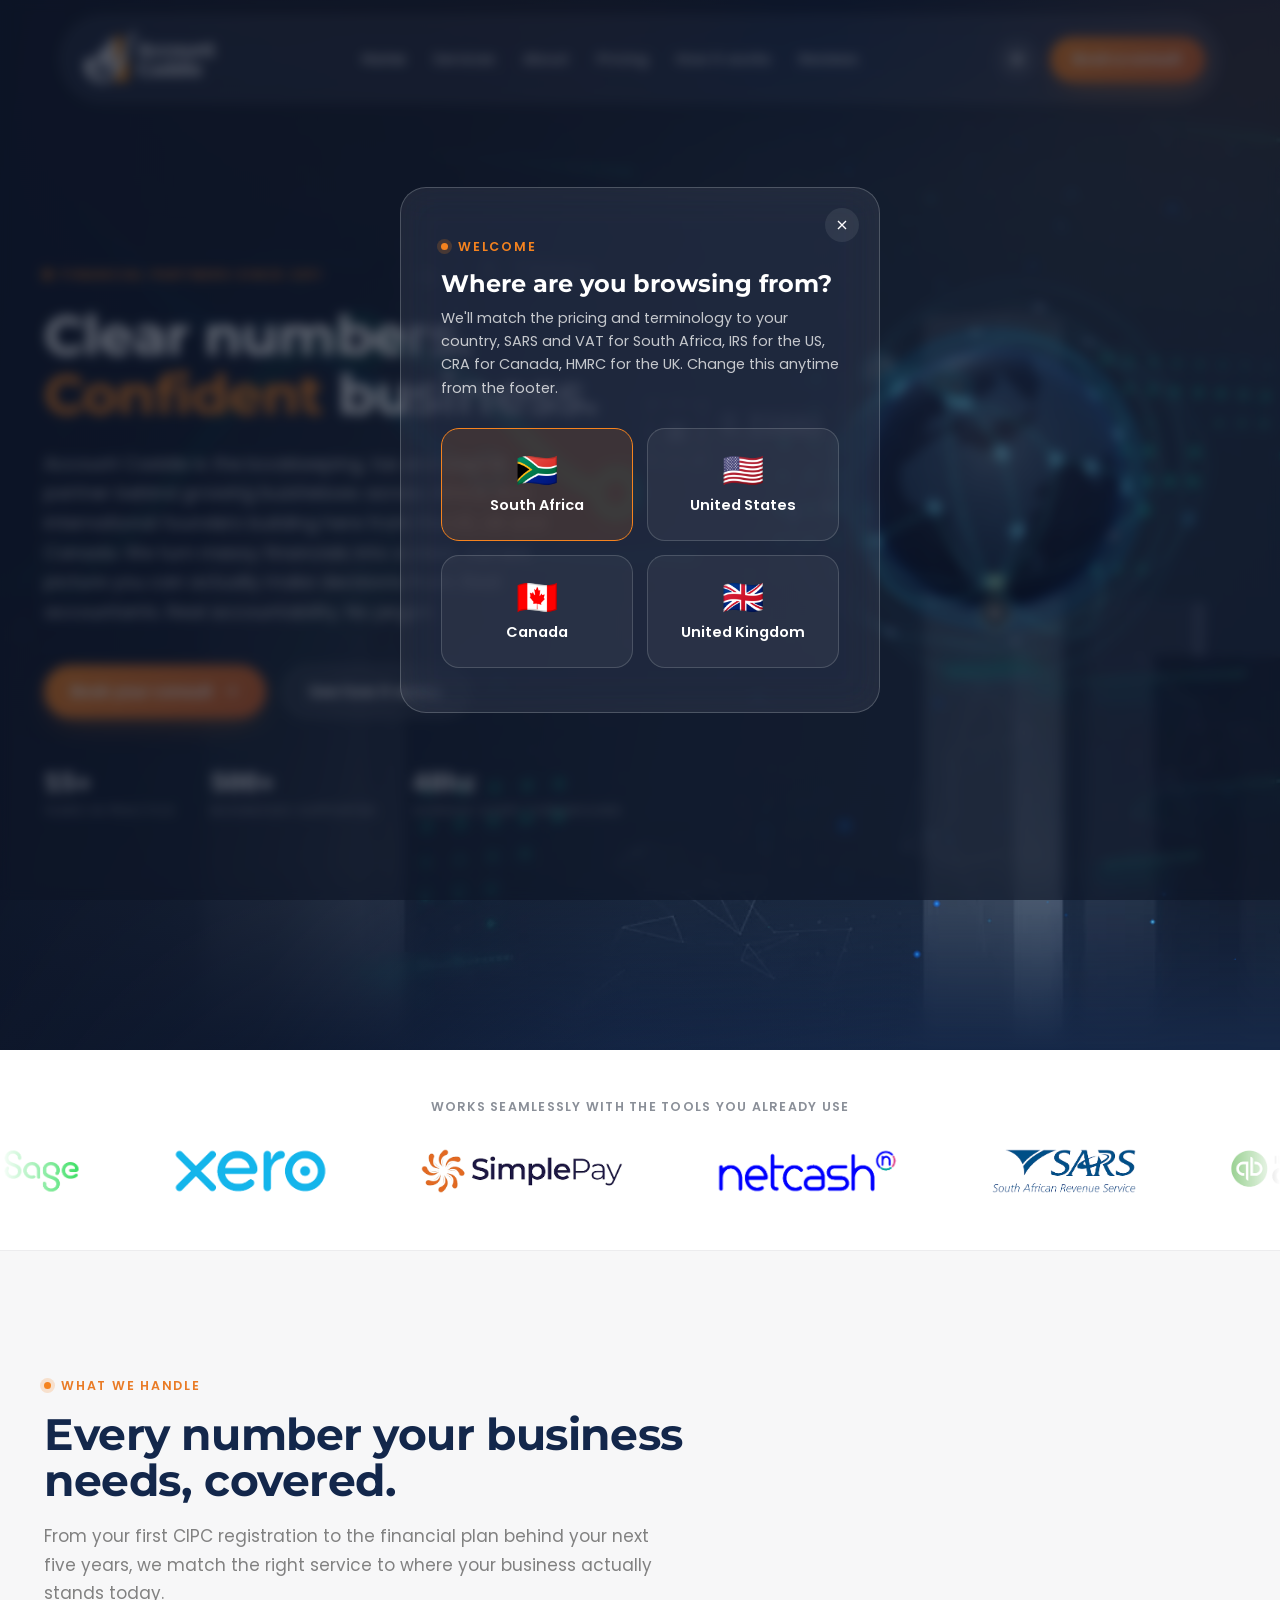
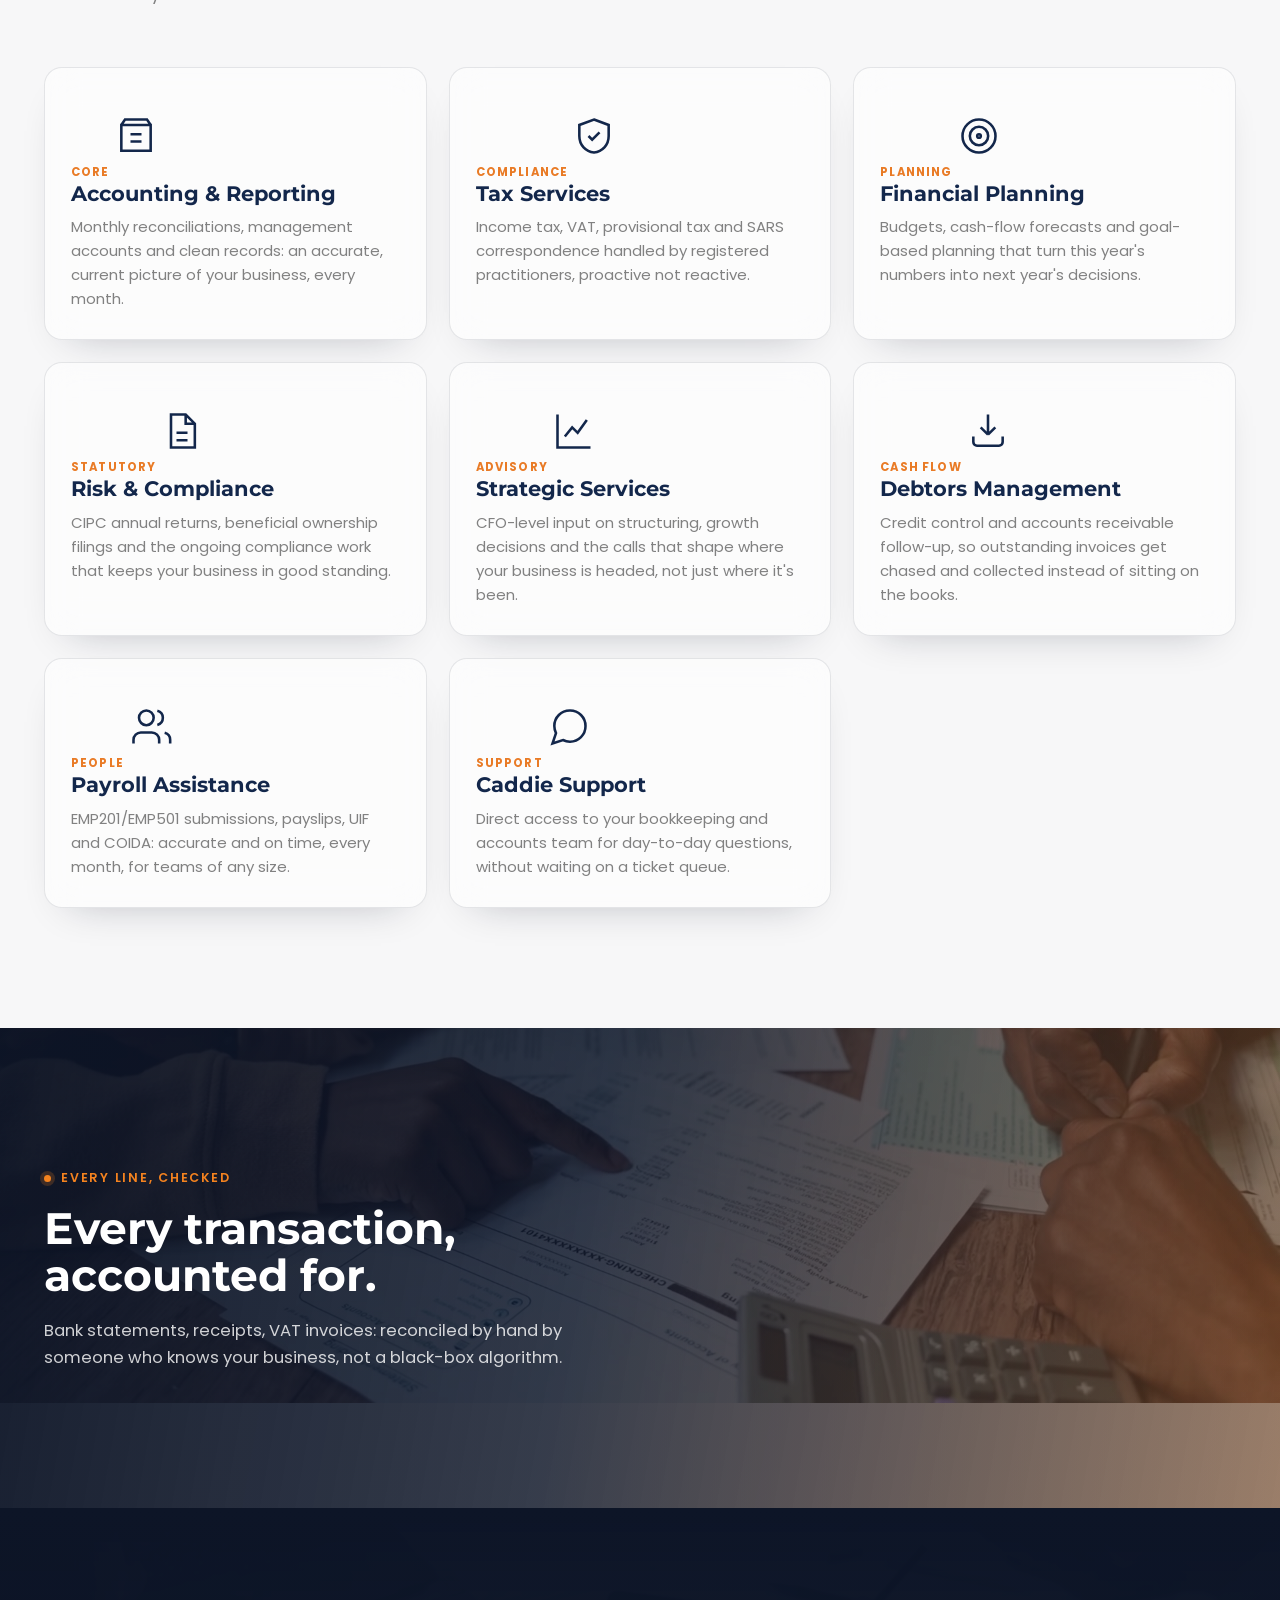
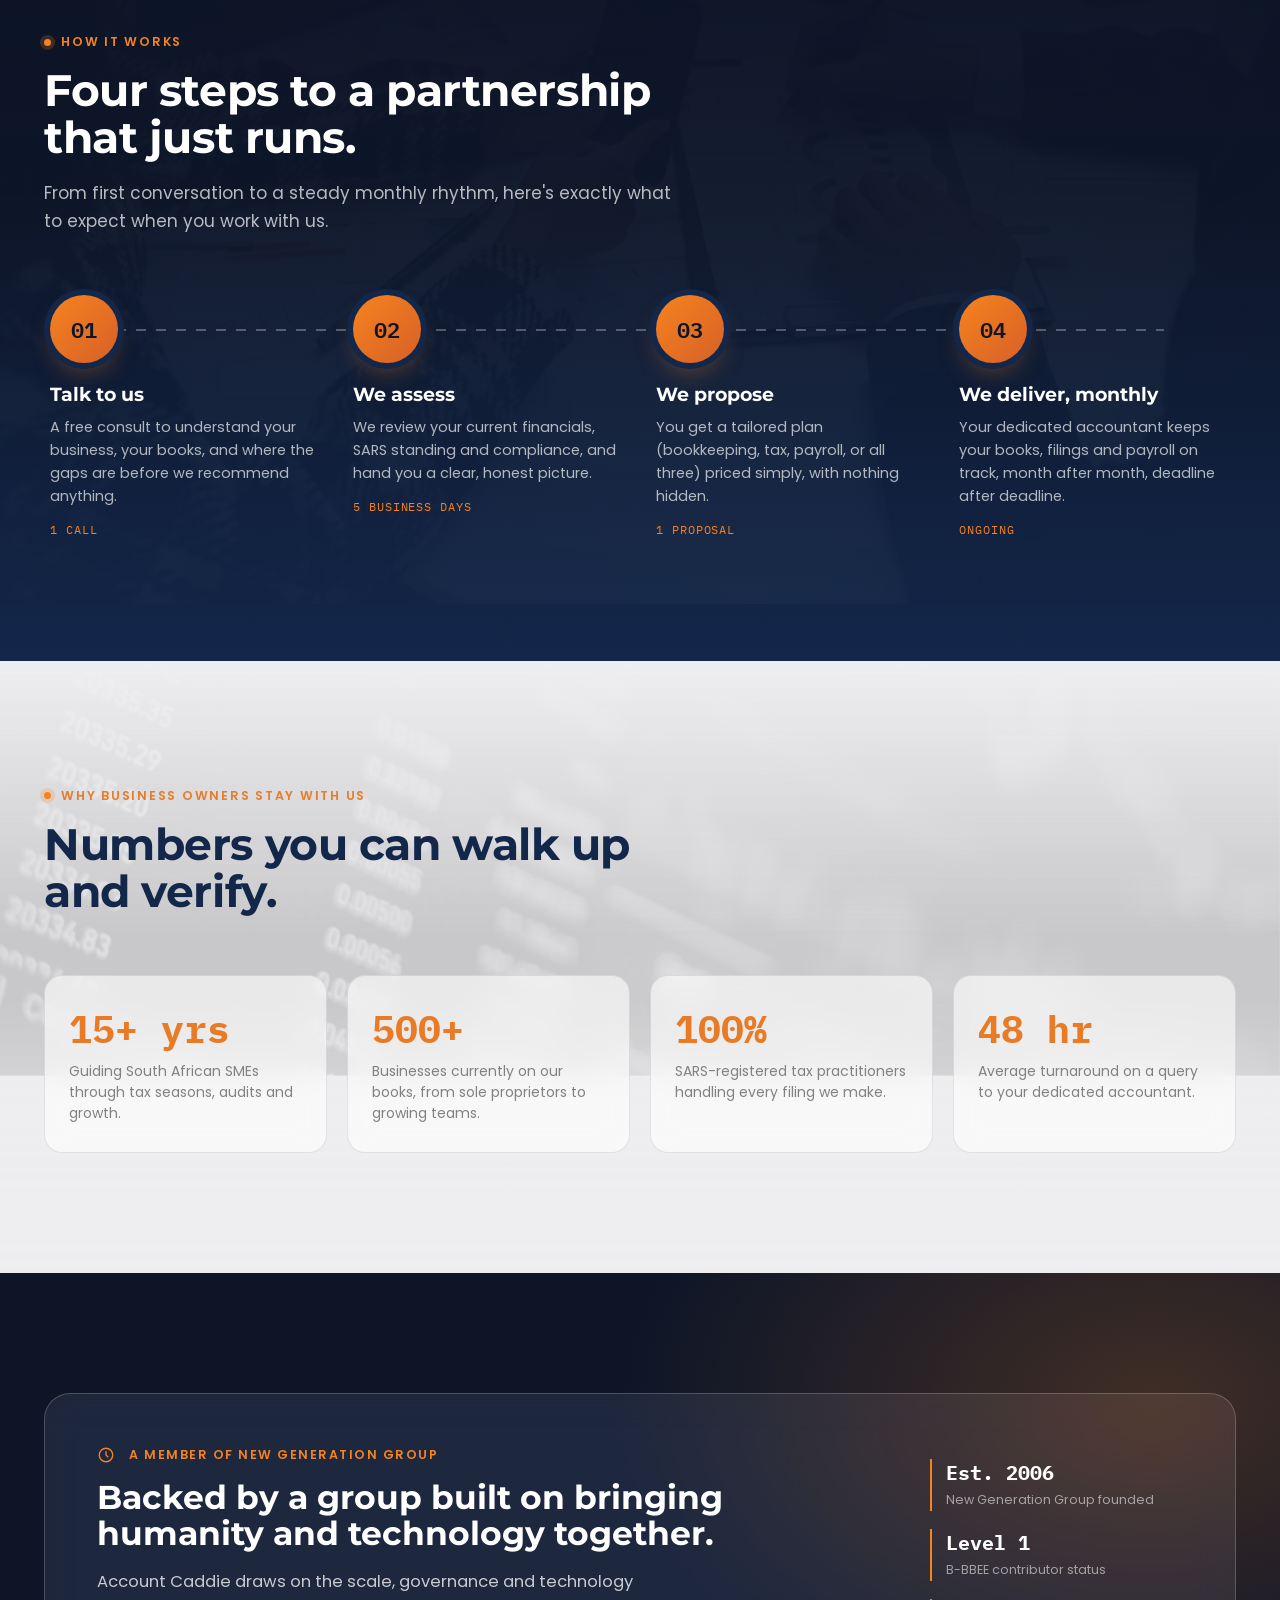
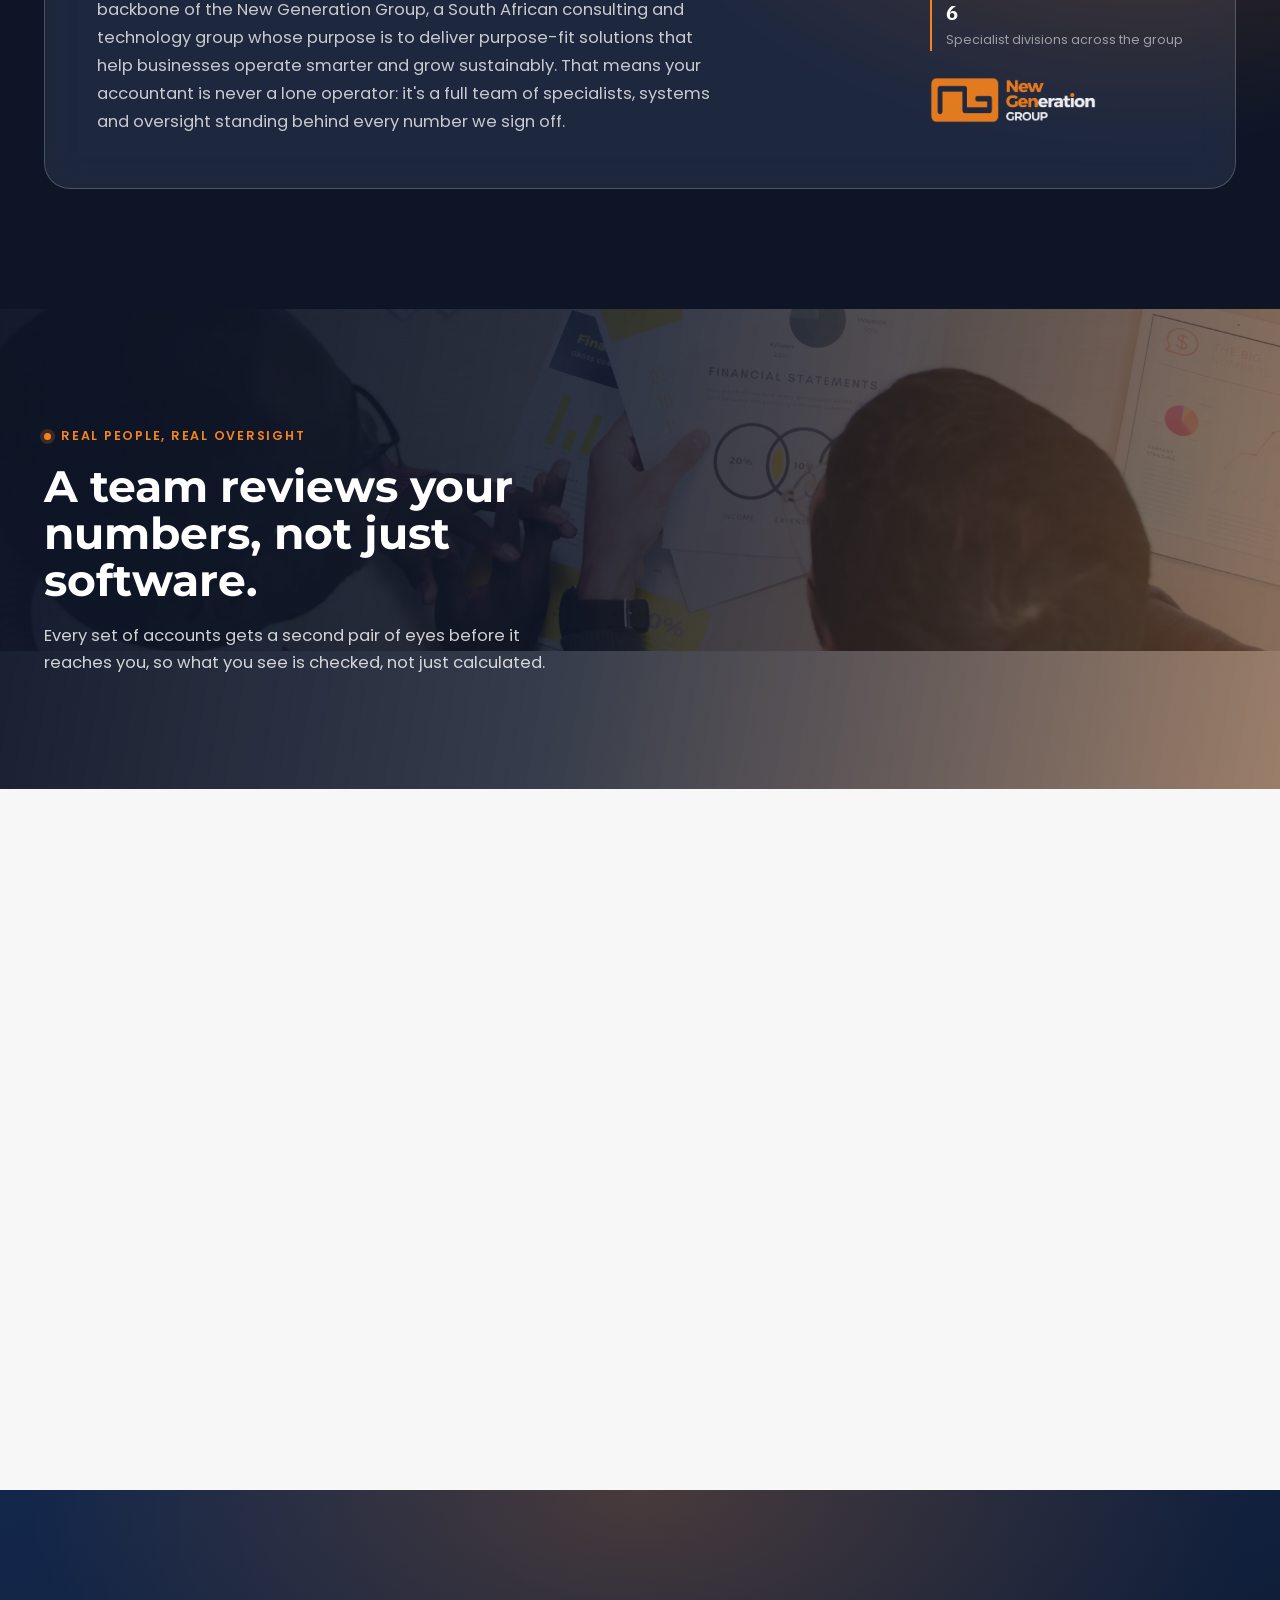
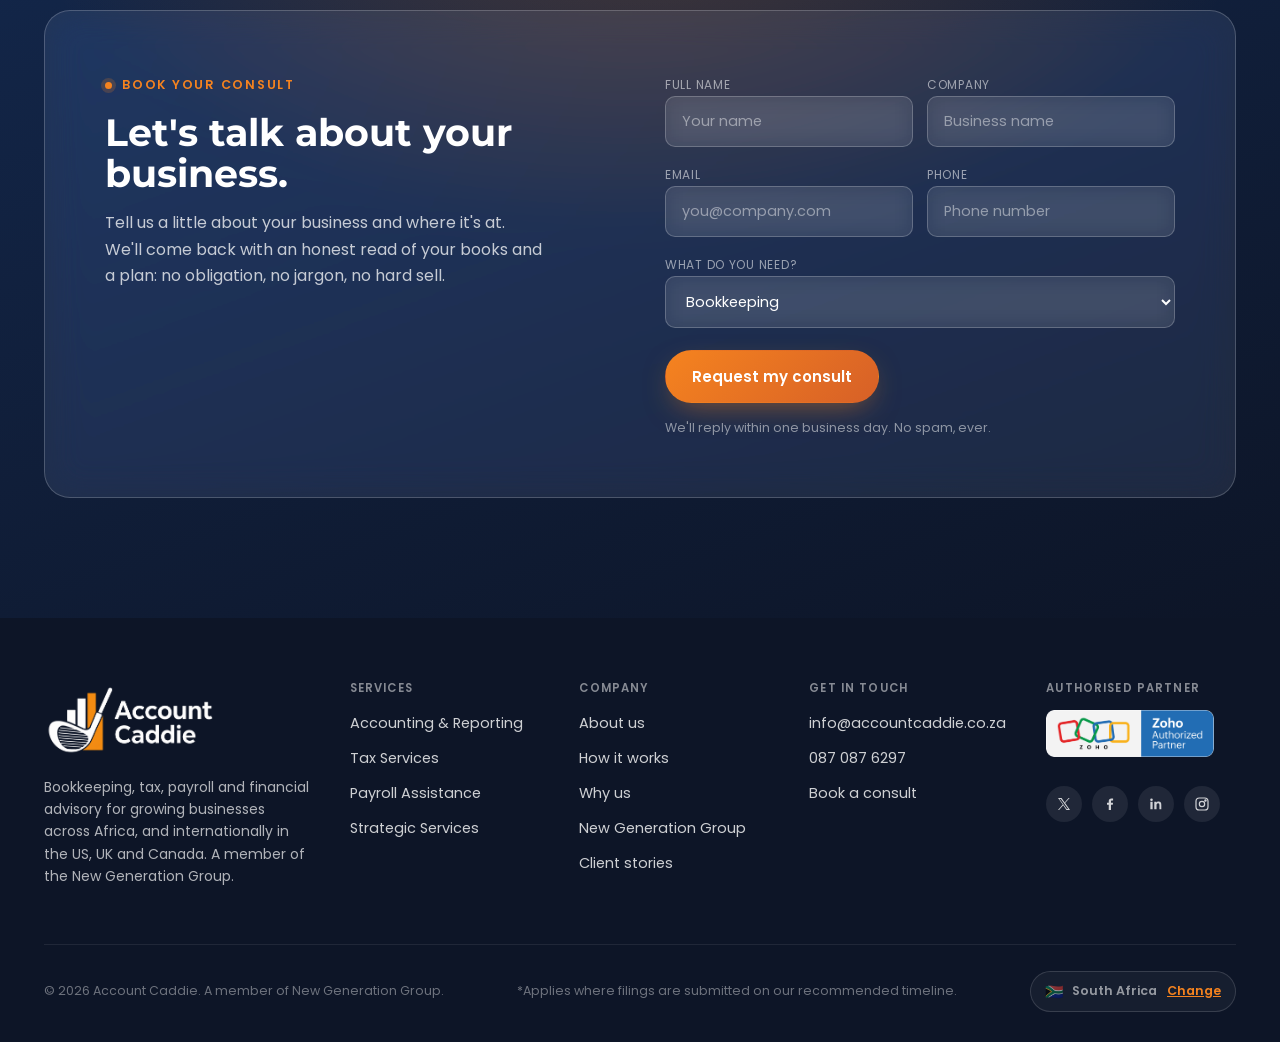
<file: index.html>
<!DOCTYPE html>
<html lang="en-ZA">
<head>
<meta charset="UTF-8">
<!-- Google tag (gtag.js) -->
<script async src="https://www.googletagmanager.com/gtag/js?id=G-SGD4EFKS34"></script>
<script>
  window.dataLayer = window.dataLayer || [];
  function gtag(){dataLayer.push(arguments);}
  gtag('js', new Date());

  gtag('config', 'G-SGD4EFKS34');
</script>
<meta name="viewport" content="width=device-width, initial-scale=1.0">
<title>Account Caddie: Clear Numbers, Confident Business.</title>
<meta name="description" content="Account Caddie is an Africa-based bookkeeping, tax, payroll and CFO advisory partner for growing businesses, serving South Africa and international clients in the US, UK and Canada. A member of the New Generation Group.">
<link rel="preconnect" href="https://fonts.googleapis.com">
<link rel="preconnect" href="https://fonts.gstatic.com" crossorigin>
<link href="https://fonts.googleapis.com/css2?family=Montserrat:wght@500;600;700;800&family=Poppins:wght@400;500;600&family=IBM+Plex+Mono:wght@500;600&display=swap" rel="stylesheet">
<link rel="stylesheet" href="css/style.css">
<link rel="icon" type="image/png" sizes="32x32" href="assets/images/favicon-32.png">
<link rel="icon" type="image/png" sizes="16x16" href="assets/images/favicon-16.png">
<link rel="apple-touch-icon" sizes="180x180" href="assets/images/favicon-180.png">
<script>
  (function(){
    var saved = localStorage.getItem('ac-theme');
    var theme = saved || (window.matchMedia('(prefers-color-scheme: dark)').matches ? 'dark' : 'light');
    document.documentElement.setAttribute('data-theme', theme);
  })();
</script>
</head>
<body>

<!-- ===================== NAV ===================== -->
<nav class="site-nav" id="siteNav">
  <div class="nav-inner glass-dark">
    <a href="#top" class="nav-brand">
      <img src="assets/images/logo.png" alt="Account Caddie" class="logo-img">
    </a>
    <ul class="nav-links">
      <li><a href="#top" aria-current="page" style="opacity:1;">Home</a></li>
      <li><a href="#services">Services</a></li>
      <li><a href="/about">About</a></li>
      <li><a href="/pricing">Pricing</a></li>
      <li><a href="#process">How it works</a></li>
      <li><a href="#clients">Reviews</a></li>
    </ul>
    <div class="nav-cta">
      <button class="theme-toggle" id="themeToggle" aria-label="Toggle dark mode">
        <svg class="icon-sun" viewBox="0 0 24 24" fill="none" stroke="currentColor" stroke-width="2" stroke-linecap="round"><circle cx="12" cy="12" r="4.2"/><path d="M12 2.5v2.4M12 19.1v2.4M4.9 4.9l1.7 1.7M17.4 17.4l1.7 1.7M2.5 12h2.4M19.1 12h2.4M4.9 19.1l1.7-1.7M17.4 6.6l1.7-1.7"/></svg>
        <svg class="icon-moon" viewBox="0 0 24 24" fill="currentColor"><path d="M20.5 14.5a8.5 8.5 0 1 1-9-11 7 7 0 0 0 9 9Z"/></svg>
      </button>
      <a href="#contact" class="btn btn-orange js-open-consult" style="padding:11px 22px;font-size:14px;">Book a consult</a>
      <button class="nav-toggle" id="navToggle" aria-label="Open menu" aria-expanded="false">
        <svg width="20" height="20" viewBox="0 0 24 24" fill="none" stroke="currentColor" stroke-width="2"><path d="M3 6h18M3 12h18M3 18h18"/></svg>
      </button>
    </div>
  </div>
</nav>

<div class="mobile-menu" id="mobileMenu">
  <a href="#top">Home</a>
  <a href="#services">Services</a>
  <a href="/about">About</a>
  <a href="/pricing">Pricing</a>
  <a href="#process">How it works</a>
  <a href="#clients">Reviews</a>
  <a href="#contact" class="btn btn-orange js-open-consult">Book a consult</a>
</div>

<!-- ===================== HERO ===================== -->
<header class="hero" id="top">
  <div class="hero-video-wrap">
    <video class="hero-video" autoplay muted loop playsinline poster="assets/images/hero-poster.jpg">
      <source src="assets/video/hero-bg.mp4" type="video/mp4">
    </video>
  </div>
  <div class="container">
    <div class="hero-copy">
      <span class="eyebrow">Financial partners since 2011</span>
      <h1>Clear numbers.<br><span>Confident</span> business.</h1>
      <p class="lede">Account Caddie is the bookkeeping, tax and payroll partner behind growing businesses across Africa, and international founders building here from the US, UK and Canada. We turn messy financials into a clear, current picture you can actually make decisions from. Real accountants. Real accountability. No jargon.</p>
      <div class="hero-actions">
        <a href="#contact" class="btn btn-orange js-open-consult">
          Book your consult
          <svg viewBox="0 0 24 24" fill="none" stroke="currentColor" stroke-width="2.3"><path d="M5 12h14M13 6l6 6-6 6"/></svg>
        </a>
        <a href="#process" class="btn btn-ghost-dark">See how it works</a>
      </div>
      <div class="hero-proof">
        <div><strong>15+</strong><span>Years in practice</span></div>
        <div><strong>500+</strong><span>Businesses supported</span></div>
        <div><strong>48hr</strong><span>Average query turnaround</span></div>
      </div>
    </div>

    <div class="hero-globe">
      <iframe
        class="hero-globe-frame"
        src="assets/interactive/globe.html"
        title="Account Caddie global network"
        loading="lazy"
        scrolling="no"
        referrerpolicy="no-referrer"
      ></iframe>
    </div>
  </div>
</header>

<!-- ===================== WORKS WITH / LOGO MARQUEE ===================== -->
<section class="marquee-section">
  <div class="container">
    <p class="marquee-label">Works seamlessly with the tools you already use</p>
  </div>
  <div class="marquee-track-wrap">
    <div class="marquee-track">
      <div class="marquee-group">
        <span class="brand-logo"><img src="assets/images/logos/sage-trimmed.png" alt="Sage"></span>
        <span class="brand-logo"><img src="assets/images/logos/xero-trimmed.png" alt="Xero"></span>
        <span class="brand-logo"><img src="assets/images/logos/simplepay-trimmed.png" alt="SimplePay"></span>
        <span class="brand-logo"><img src="assets/images/logos/netcash-trimmed.png" alt="Netcash"></span>
        <span class="brand-logo"><img src="assets/images/logos/sars-trimmed.png" alt="SARS"></span>
        <span class="brand-logo"><img src="assets/images/logos/quickbooks-trimmed.png" alt="QuickBooks"></span>
        <span class="brand-logo"><img src="assets/images/logos/zohobooks-trimmed.png" alt="Zoho Books"></span>
      </div>
      <div class="marquee-group" aria-hidden="true">
        <span class="brand-logo"><img src="assets/images/logos/sage-trimmed.png" alt="" aria-hidden="true"></span>
        <span class="brand-logo"><img src="assets/images/logos/xero-trimmed.png" alt="" aria-hidden="true"></span>
        <span class="brand-logo"><img src="assets/images/logos/simplepay-trimmed.png" alt="" aria-hidden="true"></span>
        <span class="brand-logo"><img src="assets/images/logos/netcash-trimmed.png" alt="" aria-hidden="true"></span>
        <span class="brand-logo"><img src="assets/images/logos/sars-trimmed.png" alt="" aria-hidden="true"></span>
        <span class="brand-logo"><img src="assets/images/logos/quickbooks-trimmed.png" alt="" aria-hidden="true"></span>
        <span class="brand-logo"><img src="assets/images/logos/zohobooks-trimmed.png" alt="" aria-hidden="true"></span>
      </div>
    </div>
  </div>
</section>

<!-- ===================== SERVICES ===================== -->
<section class="services section-pad" id="services">
  <div class="container">
    <div class="section-head reveal">
      <span class="eyebrow">What we handle</span>
      <h2>Every number your business needs, covered.</h2>
      <p class="i18n-term" data-zar="From your first CIPC registration to the financial plan behind your next five years, we match the right service to where your business actually stands today." data-usd="From your first business registration to the financial plan behind your next five years, we match the right service to where your business actually stands today." data-cad="From your first business registration to the financial plan behind your next five years, we match the right service to where your business actually stands today." data-gbp="From your first company registration to the financial plan behind your next five years, we match the right service to where your business actually stands today.">From your first CIPC registration to the financial plan behind your next five years, we match the right service to where your business actually stands today.</p>
    </div>

    <div class="service-grid">
      <div class="service-card reveal">
        <span class="service-tag">Core</span>
        <svg class="service-icon" viewBox="0 0 24 24" fill="none" stroke="currentColor" stroke-width="1.4"><path d="M4 6h16v14H4zM4 6l2-3h12l2 3M9 11h6M9 15h6"/></svg>
        <h3>Accounting &amp; Reporting</h3>
        <p>Monthly reconciliations, management accounts and clean records: an accurate, current picture of your business, every month.</p>
      </div>
      <div class="service-card reveal">
        <span class="service-tag">Compliance</span>
        <svg class="service-icon" viewBox="0 0 24 24" fill="none" stroke="currentColor" stroke-width="1.4"><path d="M12 3l8 3v6c0 5-3.5 8.5-8 9-4.5-.5-8-4-8-9V6l8-3Z"/><path d="M9 12l2 2 4-4"/></svg>
        <h3>Tax Services</h3>
        <p class="i18n-term" data-zar="Income tax, VAT, provisional tax and SARS correspondence handled by registered practitioners, proactive not reactive." data-usd="Income tax, sales tax, estimated tax payments and IRS correspondence handled by experienced practitioners, proactive not reactive." data-cad="Income tax, GST/HST, tax instalments and CRA correspondence handled by experienced practitioners, proactive not reactive." data-gbp="Income tax, VAT, payments on account and HMRC correspondence handled by experienced practitioners, proactive not reactive.">Income tax, VAT, provisional tax and SARS correspondence handled by registered practitioners, proactive not reactive.</p>
      </div>
      <div class="service-card reveal">
        <span class="service-tag">Planning</span>
        <svg class="service-icon" viewBox="0 0 24 24" fill="none" stroke="currentColor" stroke-width="1.4"><circle cx="12" cy="12" r="9"/><circle cx="12" cy="12" r="5"/><circle cx="12" cy="12" r="1"/></svg>
        <h3>Financial Planning</h3>
        <p>Budgets, cash-flow forecasts and goal-based planning that turn this year's numbers into next year's decisions.</p>
      </div>
      <div class="service-card reveal">
        <span class="service-tag">Statutory</span>
        <svg class="service-icon" viewBox="0 0 24 24" fill="none" stroke="currentColor" stroke-width="1.4"><path d="M14 3v5h5M6 3h8l5 5v13H6z"/><path d="M9 13h6M9 17h6"/></svg>
        <h3>Risk &amp; Compliance</h3>
        <p class="i18n-term" data-zar="CIPC annual returns, beneficial ownership filings and the ongoing compliance work that keeps your business in good standing." data-usd="Annual state filings, beneficial ownership reporting and the ongoing compliance work that keeps your business in good standing." data-cad="Annual corporate filings, beneficial ownership reporting and the ongoing compliance work that keeps your business in good standing." data-gbp="Companies House filings, beneficial ownership reporting and the ongoing compliance work that keeps your business in good standing.">CIPC annual returns, beneficial ownership filings and the ongoing compliance work that keeps your business in good standing.</p>
      </div>
      <div class="service-card reveal">
        <span class="service-tag">Advisory</span>
        <svg class="service-icon" viewBox="0 0 24 24" fill="none" stroke="currentColor" stroke-width="1.4"><path d="M3 3v18h18M7 15l4-5 3 3 5-7"/></svg>
        <h3>Strategic Services</h3>
        <p>CFO-level input on structuring, growth decisions and the calls that shape where your business is headed, not just where it's been.</p>
      </div>
      <div class="service-card reveal">
        <span class="service-tag">Cash flow</span>
        <svg class="service-icon" viewBox="0 0 24 24" fill="none" stroke="currentColor" stroke-width="1.4"><path d="M12 3v11m0 0 4-4m-4 4-4-4"/><path d="M4 15v3a2 2 0 0 0 2 2h12a2 2 0 0 0 2-2v-3"/></svg>
        <h3>Debtors Management</h3>
        <p>Credit control and accounts receivable follow-up, so outstanding invoices get chased and collected instead of sitting on the books.</p>
      </div>
      <div class="service-card reveal">
        <span class="service-tag">People</span>
        <svg class="service-icon" viewBox="0 0 24 24" fill="none" stroke="currentColor" stroke-width="1.4"><path d="M17 21v-2a4 4 0 0 0-4-4H7a4 4 0 0 0-4 4v2M10 11a4 4 0 1 0 0-8 4 4 0 0 0 0 8ZM23 21v-2a4 4 0 0 0-3-3.87M16 3.13a4 4 0 0 1 0 7.75"/></svg>
        <h3>Payroll Assistance</h3>
        <p class="i18n-term" data-zar="EMP201/EMP501 submissions, payslips, UIF and COIDA: accurate and on time, every month, for teams of any size." data-usd="Payroll tax filings, payslips and workers' compensation: accurate and on time, every month, for teams of any size." data-cad="Payroll remittances, pay stubs and workers' compensation: accurate and on time, every month, for teams of any size." data-gbp="PAYE submissions, payslips and National Insurance: accurate and on time, every month, for teams of any size.">EMP201/EMP501 submissions, payslips, UIF and COIDA: accurate and on time, every month, for teams of any size.</p>
      </div>
      <div class="service-card reveal">
        <span class="service-tag">Support</span>
        <svg class="service-icon" viewBox="0 0 24 24" fill="none" stroke="currentColor" stroke-width="1.4"><path d="M21 11.5a8.4 8.4 0 0 1-8.5 8.5 8.4 8.4 0 0 1-3.8-.9L3 21l1.9-5.7a8.4 8.4 0 0 1-.9-3.8A8.4 8.4 0 0 1 12.5 3a8.4 8.4 0 0 1 8.5 8.5Z"/></svg>
        <h3>Caddie Support</h3>
        <p>Direct access to your bookkeeping and accounts team for day-to-day questions, without waiting on a ticket queue.</p>
      </div>
    </div>
  </div>
</section>

<!-- ===================== PARALLAX BANNER: LEDGER ===================== -->
<section class="parallax-banner">
  <div class="parallax-media">
    <img src="assets/images/banner-ledger.jpg" data-parallax="0.15" alt="" loading="lazy">
  </div>
  <div class="container reveal">
    <span class="eyebrow">Every line, checked</span>
    <h2>Every transaction, accounted for.</h2>
    <p class="i18n-term" data-zar="Bank statements, receipts, VAT invoices: reconciled by hand by someone who knows your business, not a black-box algorithm." data-usd="Bank statements, receipts, sales invoices: reconciled by hand by someone who knows your business, not a black-box algorithm." data-cad="Bank statements, receipts, GST/HST invoices: reconciled by hand by someone who knows your business, not a black-box algorithm." data-gbp="Bank statements, receipts, VAT invoices: reconciled by hand by someone who knows your business, not a black-box algorithm.">Bank statements, receipts, VAT invoices: reconciled by hand by someone who knows your business, not a black-box algorithm.</p>
  </div>
</section>

<!-- ===================== HOW IT WORKS ===================== -->
<section class="process section-pad on-dark" id="process">
  <div class="process-video-wrap">
    <video autoplay muted loop playsinline poster="assets/images/process-poster.jpg" data-parallax="0.08">
      <source src="assets/video/process-bg.mp4" type="video/mp4">
    </video>
  </div>
  <div class="container">
    <div class="section-head reveal">
      <span class="eyebrow">How it works</span>
      <h2>Four steps to a partnership that just runs.</h2>
      <p>From first conversation to a steady monthly rhythm, here's exactly what to expect when you work with us.</p>
    </div>

    <div class="steps">
      <div class="step reveal">
        <div class="step-num">01</div>
        <h3>Talk to us</h3>
        <p>A free consult to understand your business, your books, and where the gaps are before we recommend anything.</p>
        <span class="meta">1 call</span>
      </div>
      <div class="step reveal">
        <div class="step-num">02</div>
        <h3>We assess</h3>
        <p class="i18n-term" data-zar="We review your current financials, SARS standing and compliance, and hand you a clear, honest picture." data-usd="We review your current financials, IRS standing and compliance, and hand you a clear, honest picture." data-cad="We review your current financials, CRA standing and compliance, and hand you a clear, honest picture." data-gbp="We review your current financials, HMRC standing and compliance, and hand you a clear, honest picture.">We review your current financials, SARS standing and compliance, and hand you a clear, honest picture.</p>
        <span class="meta">5 business days</span>
      </div>
      <div class="step reveal">
        <div class="step-num">03</div>
        <h3>We propose</h3>
        <p>You get a tailored plan (bookkeeping, tax, payroll, or all three) priced simply, with nothing hidden.</p>
        <span class="meta">1 proposal</span>
      </div>
      <div class="step reveal">
        <div class="step-num">04</div>
        <h3>We deliver, monthly</h3>
        <p>Your dedicated accountant keeps your books, filings and payroll on track, month after month, deadline after deadline.</p>
        <span class="meta">Ongoing</span>
      </div>
    </div>
  </div>
</section>

<!-- ===================== WHY US / STATS ===================== -->
<section class="stats section-pad" id="stats">
  <div class="stats-media">
    <img src="assets/images/stats-bg.jpg" data-parallax="0.1" alt="" loading="lazy">
  </div>
  <div class="container">
    <div class="section-head reveal">
      <span class="eyebrow">Why business owners stay with us</span>
      <h2>Numbers you can walk up and verify.</h2>
    </div>
    <div class="stats-grid">
      <div class="stat-card reveal">
        <strong>15+ yrs</strong>
        <span>Guiding South African SMEs through tax seasons, audits and growth.</span>
      </div>
      <div class="stat-card reveal">
        <strong>500+</strong>
        <span>Businesses currently on our books, from sole proprietors to growing teams.</span>
      </div>
      <div class="stat-card reveal">
        <strong>100%</strong>
        <span class="i18n-term" data-zar="SARS-registered tax practitioners handling every filing we make." data-usd="Experienced tax practitioners handling every IRS filing we make." data-cad="Experienced tax practitioners handling every CRA filing we make." data-gbp="HMRC-registered tax practitioners handling every filing we make.">SARS-registered tax practitioners handling every filing we make.</span>
      </div>
      <div class="stat-card reveal">
        <strong>48 hr</strong>
        <span>Average turnaround on a query to your dedicated accountant.</span>
      </div>
    </div>
  </div>
</section>

<!-- ===================== GROUP AFFILIATION ===================== -->
<section class="group-band section-pad" id="group">
  <div class="container">
    <div class="group-card glass-dark reveal">
      <div>
        <div class="group-badge-line">
          <svg width="18" height="18" viewBox="0 0 24 24" fill="none" stroke="#f5831f" stroke-width="1.8"><circle cx="12" cy="12" r="9"/><path d="M12 7v5l3 3"/></svg>
          A member of New Generation Group
        </div>
        <h2 style="margin-top:16px;font-size:clamp(1.6rem,2.6vw,2.2rem);">Backed by a group built on bringing humanity and technology together.</h2>
        <p class="lede">Account Caddie draws on the scale, governance and technology backbone of the New Generation Group, a South African consulting and technology group whose purpose is to deliver purpose-fit solutions that help businesses operate smarter and grow sustainably. That means your accountant is never a lone operator: it's a full team of specialists, systems and oversight standing behind every number we sign off.</p>
      </div>
      <div class="group-facts">
        <div><strong>Est. 2006</strong><span>New Generation Group founded</span></div>
        <div><strong>Level 1</strong><span>B-BBEE contributor status</span></div>
        <div><strong>6</strong><span>Specialist divisions across the group</span></div>
        <a href="https://www.newgengroup.co.za/" target="_blank" rel="noopener" class="group-logo-link" aria-label="Visit the New Generation Group website">
          <img src="assets/images/newgengroup-logo-trimmed.png" alt="New Generation Group" class="group-logo">
        </a>
      </div>
    </div>
  </div>
</section>

<!-- ===================== PARALLAX BANNER: REPORTS ===================== -->
<section class="parallax-banner">
  <div class="parallax-media">
    <img src="assets/images/banner-reports.jpg" data-parallax="0.15" alt="" loading="lazy">
  </div>
  <div class="container reveal">
    <span class="eyebrow">Real people, real oversight</span>
    <h2>A team reviews your numbers, not just software.</h2>
    <p>Every set of accounts gets a second pair of eyes before it reaches you, so what you see is checked, not just calculated.</p>
  </div>
</section>

<!-- ===================== TESTIMONIALS ===================== -->
<section class="clients section-pad" id="clients">
  <div class="container">
    <div class="section-head reveal">
      <span class="eyebrow">From our clients</span>
      <h2>What business owners are saying.</h2>
    </div>
    <div class="quote-grid">
      <div class="quote-card reveal">
        <div class="stars">★★★★★</div>
        <p class="quote">"Our books used to be the thing I dreaded most. Now I get a clean set every month without asking twice."</p>
        <div class="who">
          <img class="avatar" src="assets/images/reviews/thabo-m.jpg" alt="Thabo M.">
          <div><strong>Thabo M.</strong><span>Founder, logistics SME</span></div>
        </div>
      </div>
      <div class="quote-card reveal">
        <div class="stars">★★★★★</div>
        <p class="quote">"They caught a VAT error SARS would have flagged months later. That single call paid for the year."</p>
        <div class="who">
          <img class="avatar" src="assets/images/reviews/nadia-s.jpg" alt="Nadia S.">
          <div><strong>Nadia S.</strong><span>Owner, retail group</span></div>
        </div>
      </div>
      <div class="quote-card reveal">
        <div class="stars">★★★★★</div>
        <p class="quote">"Payroll day used to be a scramble. Now it's the most boring, predictable day of my month, exactly how I like it."</p>
        <div class="who">
          <img class="avatar" src="assets/images/reviews/johan-k.jpg" alt="Johan K.">
          <div><strong>Johan K.</strong><span>Director, construction firm</span></div>
        </div>
      </div>
    </div>
  </div>
</section>

<!-- ===================== CTA / CONTACT ===================== -->
<section class="cta-band section-pad" id="contact">
  <div class="container">
    <div class="cta-panel glass-dark reveal">
      <div>
        <span class="eyebrow" style="color:var(--orange-500);">Book your consult</span>
        <h2 style="margin-top:16px;">Let's talk about your business.</h2>
        <p class="lede">Tell us a little about your business and where it's at. We'll come back with an honest read of your books and a plan: no obligation, no jargon, no hard sell.</p>
      </div>
      <form class="cta-form" onsubmit="return false;">
        <div class="row">
          <div>
            <label for="name">Full name</label>
            <input id="name" type="text" placeholder="Your name" required>
          </div>
          <div>
            <label for="company">Company</label>
            <input id="company" type="text" placeholder="Business name">
          </div>
        </div>
        <div class="row">
          <div>
            <label for="email">Email</label>
            <input id="email" type="email" placeholder="you@company.com" required>
          </div>
          <div>
            <label for="phone">Phone</label>
            <input id="phone" type="tel" placeholder="Phone number">
          </div>
        </div>
        <div>
          <label for="need">What do you need?</label>
          <select id="need">
            <option>Bookkeeping</option>
            <option class="i18n-term" data-zar="Tax &amp; SARS compliance" data-usd="Tax &amp; IRS compliance" data-cad="Tax &amp; CRA compliance" data-gbp="Tax &amp; HMRC compliance">Tax &amp; SARS compliance</option>
            <option>Payroll</option>
            <option>Company registration</option>
            <option>CFO &amp; financial advisory</option>
            <option>Not sure yet, advise me</option>
          </select>
        </div>
        <button type="submit" class="btn btn-orange">Request my consult</button>
        <span class="form-note">We'll reply within one business day. No spam, ever.</span>
      </form>
    </div>
  </div>
</section>

<!-- ===================== FOOTER ===================== -->
<footer class="site-footer">
  <div class="container">
    <div class="footer-grid">
      <div>
        <div class="footer-brand">
          <img src="assets/images/logo.png" alt="Account Caddie" class="logo-img logo-img-footer">
        </div>
        <p>Bookkeeping, tax, payroll and financial advisory for growing businesses across Africa, and internationally in the US, UK and Canada. A member of the New Generation Group.</p>
      </div>
      <div>
        <h4>Services</h4>
        <ul>
          <li><a href="#services">Accounting &amp; Reporting</a></li>
          <li><a href="#services">Tax Services</a></li>
          <li><a href="#services">Payroll Assistance</a></li>
          <li><a href="#services">Strategic Services</a></li>
        </ul>
      </div>
      <div>
        <h4>Company</h4>
        <ul>
          <li><a href="/about">About us</a></li>
          <li><a href="#process">How it works</a></li>
          <li><a href="#stats">Why us</a></li>
          <li><a href="#group">New Generation Group</a></li>
          <li><a href="#clients">Client stories</a></li>
        </ul>
      </div>
      <div>
        <h4>Get in touch</h4>
        <ul>
          <li><a href="mailto:info@accountcaddie.co.za">info@accountcaddie.co.za</a></li>
          <li><a href="tel:+27870876297">087 087 6297</a></li>
          <li><a href="#contact" class="js-open-consult">Book a consult</a></li>
        </ul>
      </div>
      <div>
        <h4>Authorised partner</h4>
        <a href="https://www.zoho.com/partners/find-partner-profile.html?partnerid=22d5d5bde9462c6acdb78f4a5122976e" target="_blank" rel="noopener" class="footer-partner-badge">
          <img src="assets/images/badges/zoho-authorized-partner.png" alt="Zoho Authorized Partner">
        </a>
        <div class="footer-social">
          <a href="https://x.com/AccountCaddie" target="_blank" rel="noopener" aria-label="Account Caddie on X">
            <svg viewBox="0 0 24 24" fill="currentColor"><path d="M13.68 10.62 20.5 3h-1.62l-5.92 6.62L8.4 3H3l7.15 9.6L3 21h1.62l6.24-6.98L15.6 21H21l-7.32-10.38Zm-2.2 2.46-.72-1-5.6-7.66h2.1l4.5 6.15.72 1 5.85 8h-2.1l-4.75-6.49Z"/></svg>
          </a>
          <a href="https://www.facebook.com/accountcaddie/" target="_blank" rel="noopener" aria-label="Account Caddie on Facebook">
            <svg viewBox="0 0 24 24" fill="currentColor"><path d="M13.5 21v-7.9h2.65l.4-3.08h-3.05V8.1c0-.89.25-1.5 1.52-1.5h1.63V3.86A22 22 0 0 0 14 3.7c-2.3 0-3.87 1.4-3.87 3.98v2.34H7.5v3.08h2.63V21h3.37Z"/></svg>
          </a>
          <a href="https://www.linkedin.com/company/accountcaddie/" target="_blank" rel="noopener" aria-label="Account Caddie on LinkedIn">
            <svg viewBox="0 0 24 24" fill="currentColor"><path d="M6.94 8.5H3.56V20h3.38V8.5ZM5.25 3.75a1.96 1.96 0 1 0 0 3.92 1.96 1.96 0 0 0 0-3.92ZM20.5 20h-3.37v-6.02c0-1.43-.03-3.27-2-3.27-2 0-2.31 1.56-2.31 3.17V20H9.44V8.5h3.24v1.57h.05c.45-.85 1.55-1.75 3.19-1.75 3.41 0 4.04 2.25 4.04 5.17V20Z"/></svg>
          </a>
          <a href="https://www.instagram.com/accountcaddie/" target="_blank" rel="noopener" aria-label="Account Caddie on Instagram">
            <svg viewBox="0 0 24 24" fill="none" stroke="currentColor" stroke-width="1.8"><rect x="3" y="3" width="18" height="18" rx="5"/><circle cx="12" cy="12" r="4"/><circle cx="17.2" cy="6.8" r="1"/></svg>
          </a>
        </div>
      </div>
    </div>
    <div class="footer-bottom">
      <span>© <span id="year"></span> Account Caddie. A member of New Generation Group.</span>
      <span>*Applies where filings are submitted on our recommended timeline.</span>
      <button type="button" class="region-badge js-open-region">
        <span class="region-badge-flag">🇿🇦</span>
        <span class="region-badge-name">South Africa</span>
        <span class="region-badge-change">Change</span>
      </button>
    </div>
  </div>
</footer>

<!-- ===================== BOOK A CONSULT MODAL ===================== -->
<!-- ===================== REGION / COUNTRY MODAL ===================== -->
<div class="modal-overlay" id="regionModal" aria-hidden="true">
  <div class="modal-panel glass-dark region-modal-panel" role="dialog" aria-modal="true" aria-labelledby="regionModalTitle">
    <button type="button" class="modal-close" id="regionModalClose" aria-label="Close">
      <svg viewBox="0 0 24 24" fill="none" stroke="currentColor" stroke-width="2"><path d="M6 6l12 12M18 6 6 18"/></svg>
    </button>
    <span class="eyebrow" style="color:var(--orange-500);">Welcome</span>
    <h2 id="regionModalTitle">Where are you browsing from?</h2>
    <p class="lede">We'll match the pricing and terminology to your country, SARS and VAT for South Africa, IRS for the US, CRA for Canada, HMRC for the UK. Change this anytime from the footer.</p>
    <div class="region-grid">
      <button type="button" class="region-option" data-region="ZAR">
        <span class="region-flag">🇿🇦</span>
        <span class="region-name">South Africa</span>
      </button>
      <button type="button" class="region-option" data-region="USD">
        <span class="region-flag">🇺🇸</span>
        <span class="region-name">United States</span>
      </button>
      <button type="button" class="region-option" data-region="CAD">
        <span class="region-flag">🇨🇦</span>
        <span class="region-name">Canada</span>
      </button>
      <button type="button" class="region-option" data-region="GBP">
        <span class="region-flag">🇬🇧</span>
        <span class="region-name">United Kingdom</span>
      </button>
    </div>
  </div>
</div>

<div class="modal-overlay" id="consultModal" aria-hidden="true">
  <div class="modal-panel glass-dark" role="dialog" aria-modal="true" aria-labelledby="consultModalTitle">
    <button type="button" class="modal-close" id="consultModalClose" aria-label="Close">
      <svg viewBox="0 0 24 24" fill="none" stroke="currentColor" stroke-width="2"><path d="M6 6l12 12M18 6 6 18"/></svg>
    </button>
    <span class="eyebrow" style="color:var(--orange-500);">Book a consult</span>
    <h2 id="consultModalTitle">Let's talk about your business.</h2>
    <p class="lede">Tell us a little about your business and where it's at. We'll come back with an honest read of your books and a plan: no obligation, no jargon, no hard sell.</p>

    <form class="cta-form" id="consultForm">
      <div class="row">
        <div>
          <label for="consultName">Full name</label>
          <input id="consultName" type="text" placeholder="Your name" required>
        </div>
        <div>
          <label for="consultCompany">Company</label>
          <input id="consultCompany" type="text" placeholder="Business name">
        </div>
      </div>
      <div class="row">
        <div>
          <label for="consultEmail">Email</label>
          <input id="consultEmail" type="email" placeholder="you@company.com" required>
        </div>
        <div>
          <label for="consultPhone">Phone</label>
          <input id="consultPhone" type="tel" placeholder="Phone number">
        </div>
      </div>
      <div>
        <label for="consultNeed">What do you need?</label>
        <select id="consultNeed">
          <option>Bookkeeping</option>
          <option class="i18n-term" data-zar="Tax &amp; SARS compliance" data-usd="Tax &amp; IRS compliance" data-cad="Tax &amp; CRA compliance" data-gbp="Tax &amp; HMRC compliance">Tax &amp; SARS compliance</option>
          <option>Payroll</option>
          <option>Company registration</option>
          <option>CFO &amp; financial advisory</option>
          <option>Not sure yet, advise me</option>
        </select>
      </div>
      <button type="submit" class="btn btn-orange">Request my consult</button>
      <span class="form-note">Opens your email client, addressed to info@accountcaddie.co.za. We'll reply within one business day.</span>
    </form>
  </div>
</div>

<script src="js/main.js"></script>
<script>window.$zoho=window.$zoho || {};$zoho.salesiq=$zoho.salesiq||{ready:function(){}}</script><script id="zsiqscript" src="https://salesiq.zohopublic.com/widget?wc=siq580dc932eb302b1787ac99d1f4283765d5a769daaa31c27d27d7def2577c8518" defer></script>
</body>
</html>
</file>
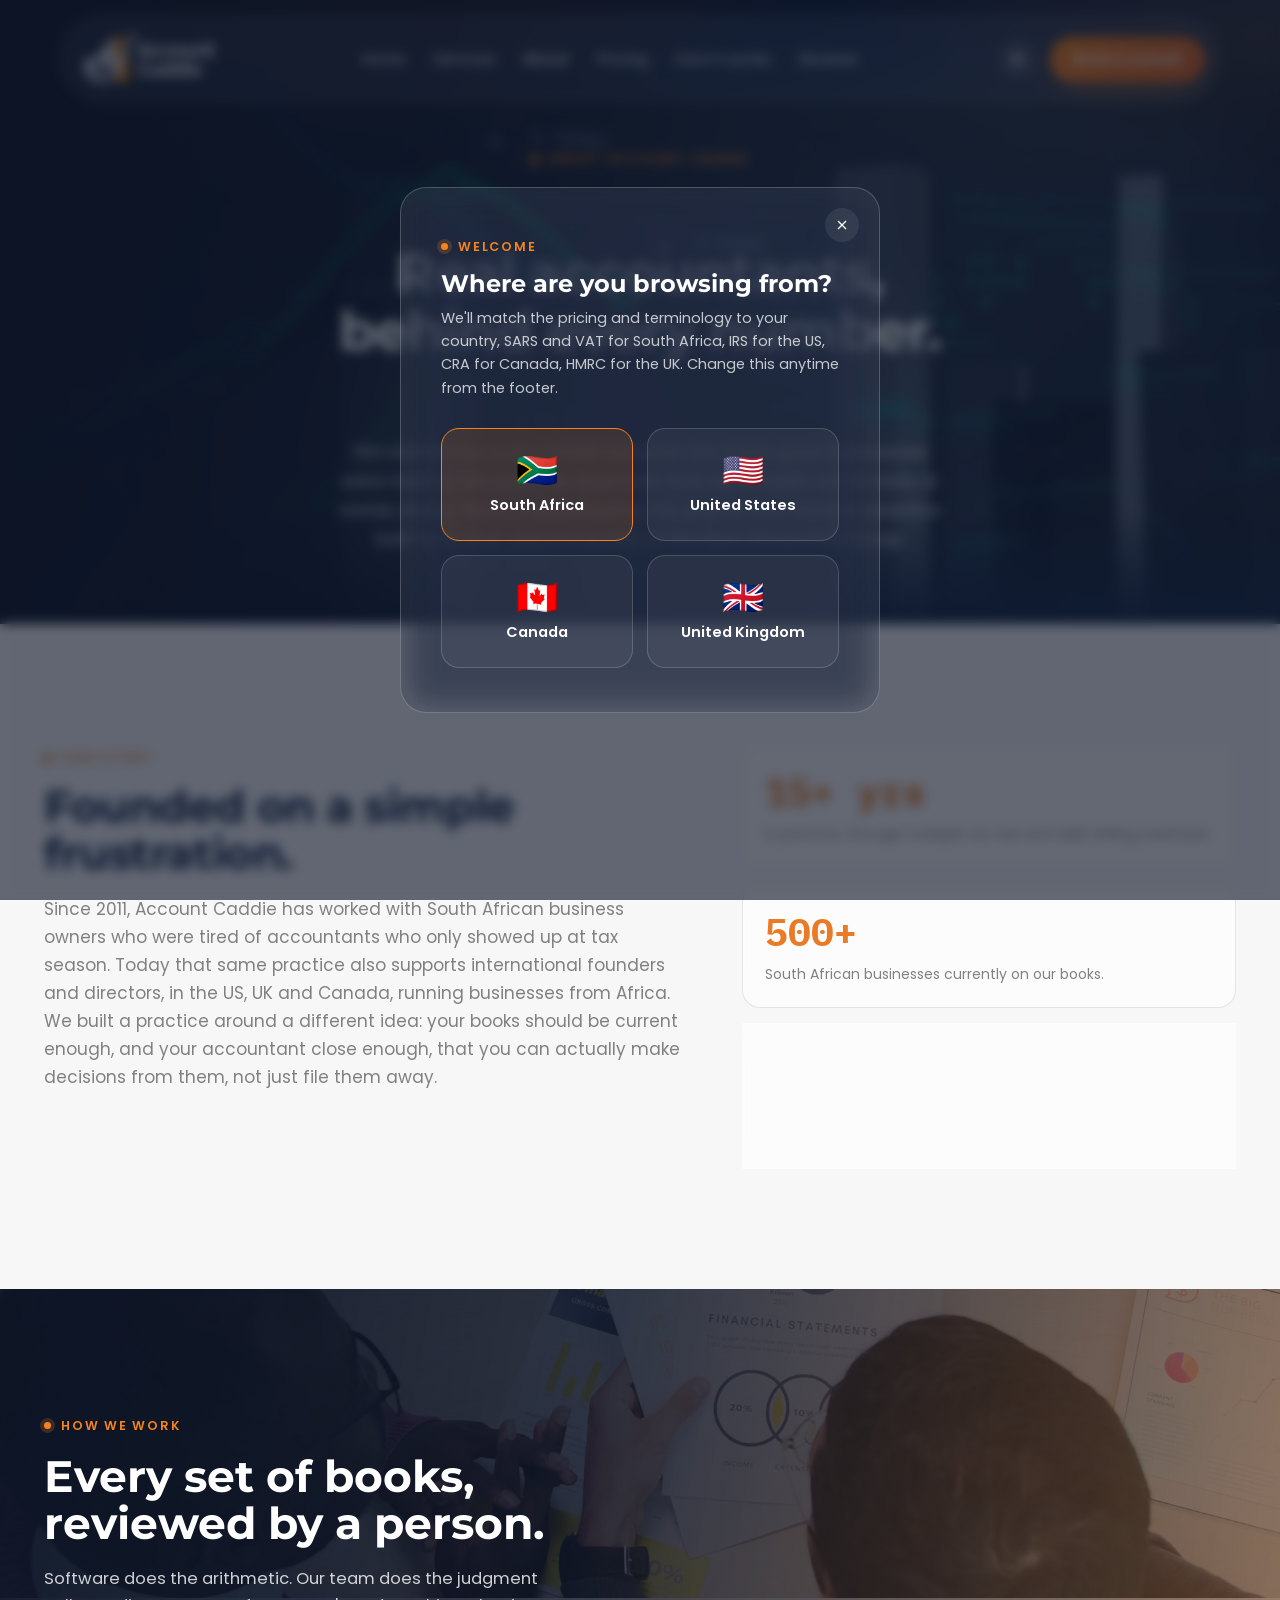
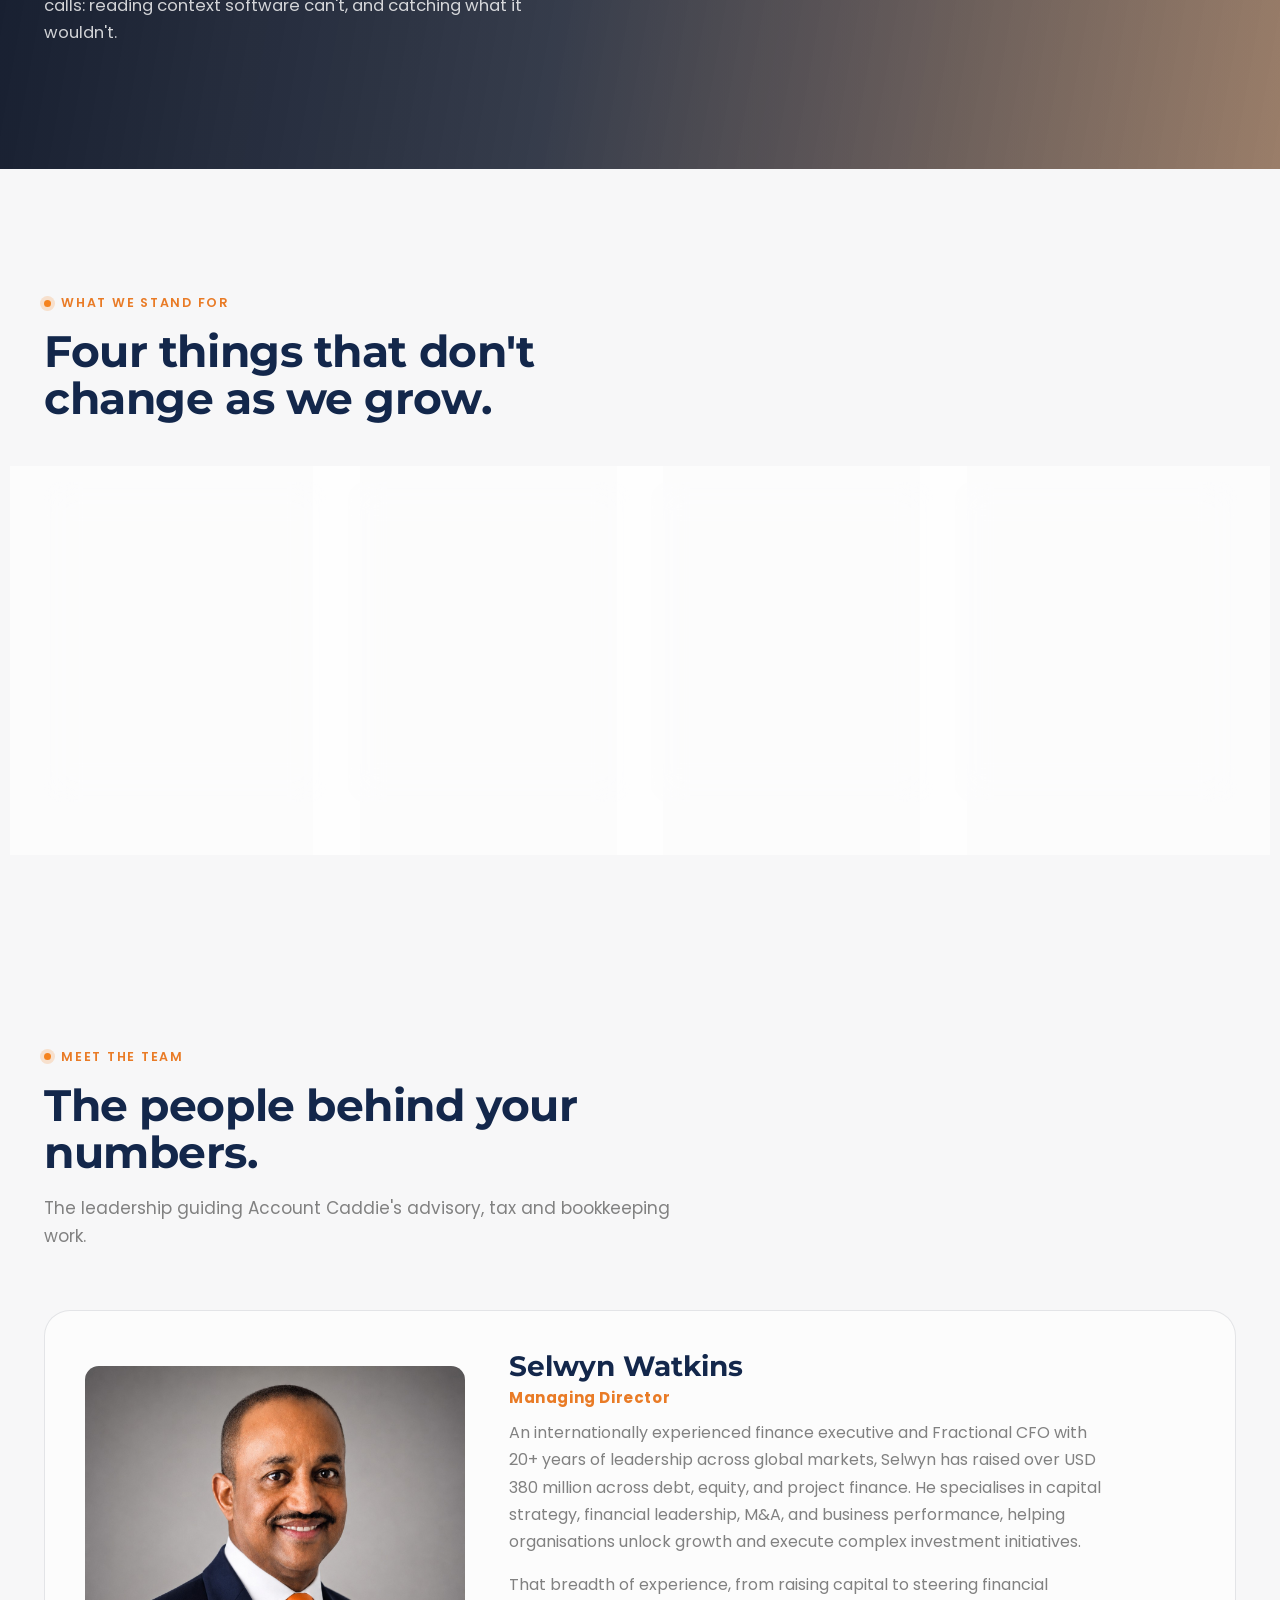
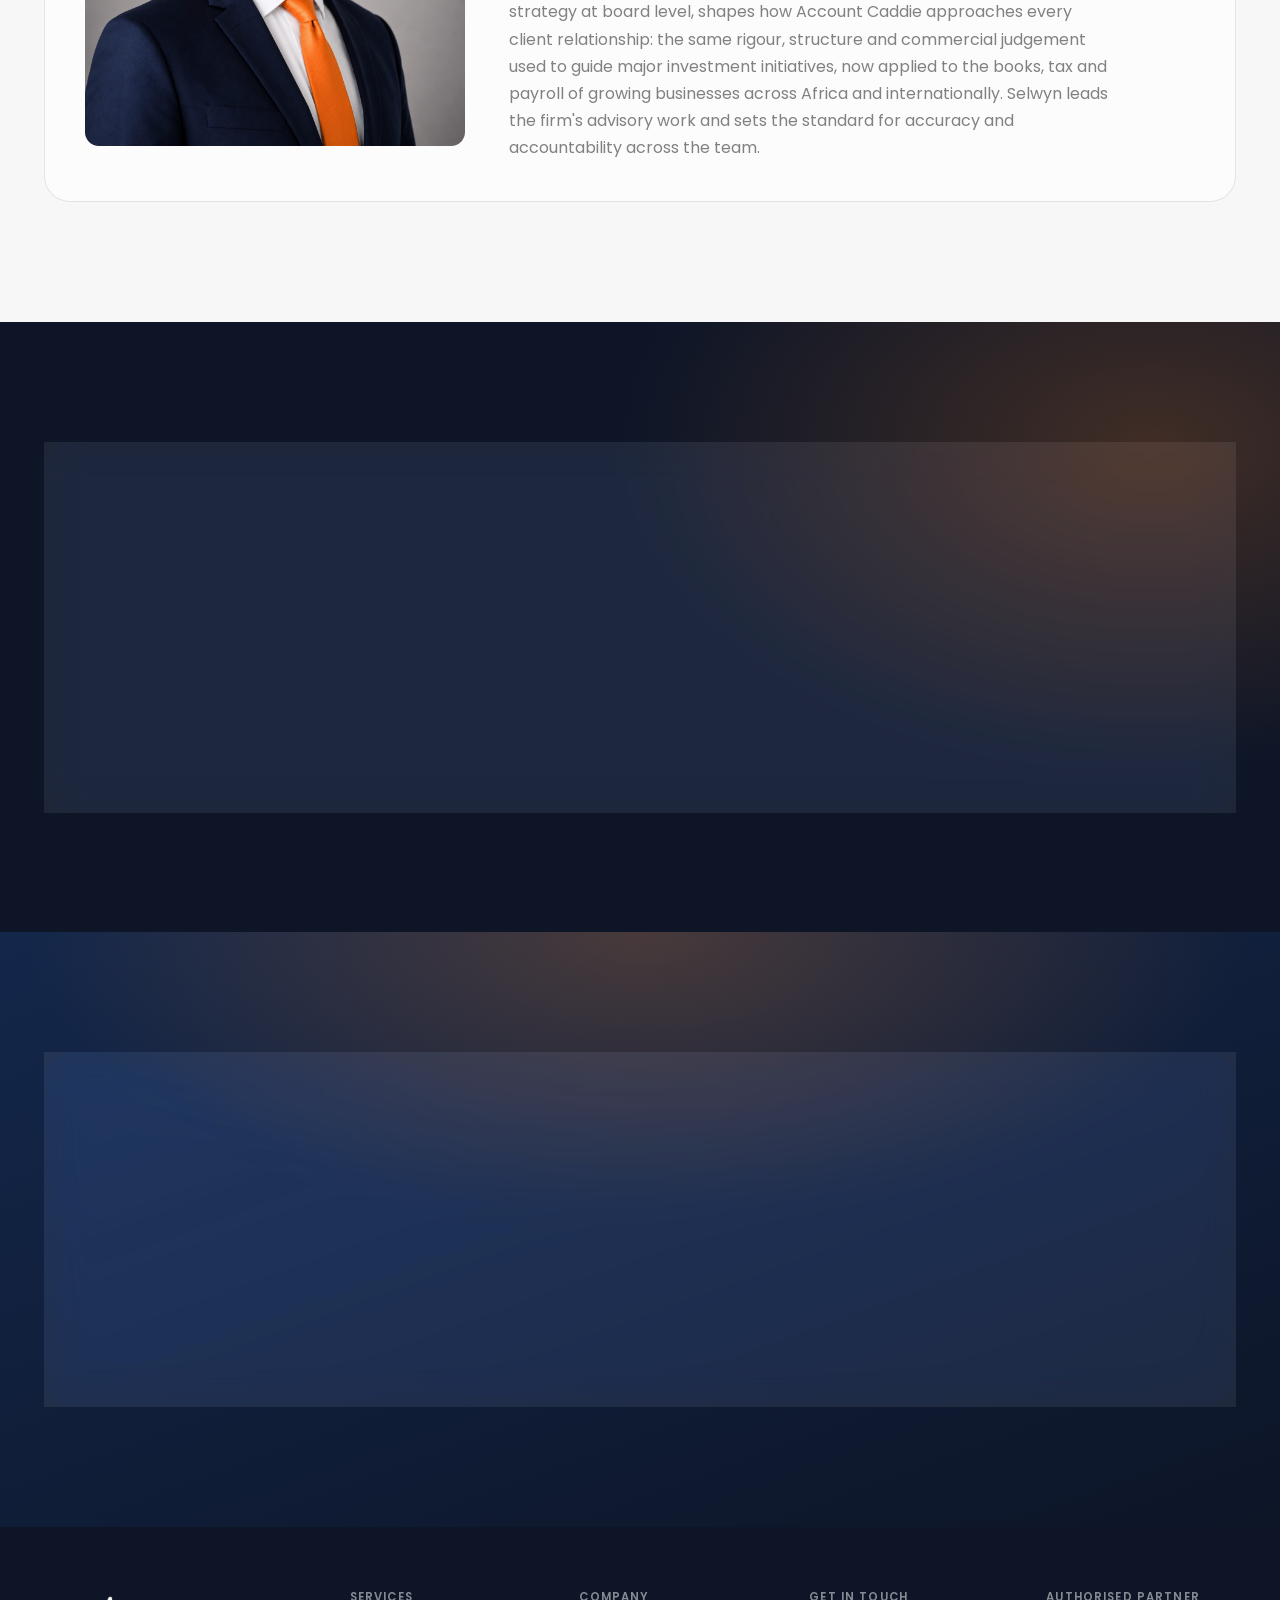
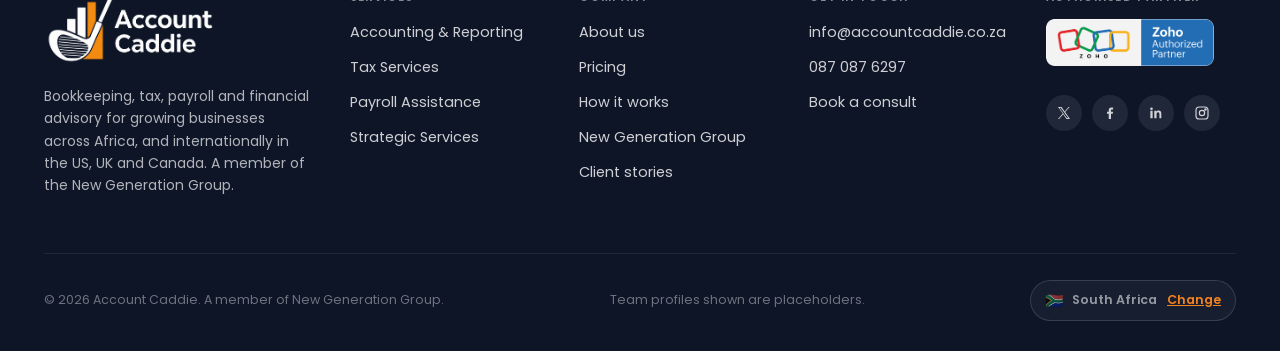
<file: about.html>
<!DOCTYPE html>
<html lang="en-ZA">
<head>
<meta charset="UTF-8">
<!-- Google tag (gtag.js) -->
<script async src="https://www.googletagmanager.com/gtag/js?id=G-SGD4EFKS34"></script>
<script>
  window.dataLayer = window.dataLayer || [];
  function gtag(){dataLayer.push(arguments);}
  gtag('js', new Date());

  gtag('config', 'G-SGD4EFKS34');
</script>
<meta name="viewport" content="width=device-width, initial-scale=1.0">
<title>About Us: Account Caddie</title>
<meta name="description" content="Account Caddie is an Africa-based bookkeeping, tax, payroll and CFO advisory practice serving South Africa and international clients, and a member of the New Generation Group. Meet the team behind the numbers.">
<link rel="preconnect" href="https://fonts.googleapis.com">
<link rel="preconnect" href="https://fonts.gstatic.com" crossorigin>
<link href="https://fonts.googleapis.com/css2?family=Montserrat:wght@500;600;700;800&family=Poppins:wght@400;500;600&family=IBM+Plex+Mono:wght@500;600&display=swap" rel="stylesheet">
<link rel="stylesheet" href="css/style.css">
<link rel="icon" type="image/png" sizes="32x32" href="assets/images/favicon-32.png">
<link rel="icon" type="image/png" sizes="16x16" href="assets/images/favicon-16.png">
<link rel="apple-touch-icon" sizes="180x180" href="assets/images/favicon-180.png">
<script>
  (function(){
    var saved = localStorage.getItem('ac-theme');
    var theme = saved || (window.matchMedia('(prefers-color-scheme: dark)').matches ? 'dark' : 'light');
    document.documentElement.setAttribute('data-theme', theme);
  })();
</script>
</head>
<body>

<!-- ===================== NAV ===================== -->
<nav class="site-nav" id="siteNav">
  <div class="nav-inner glass-dark">
    <a href="/" class="nav-brand">
      <img src="assets/images/logo.png" alt="Account Caddie" class="logo-img">
    </a>
    <ul class="nav-links">
      <li><a href="/">Home</a></li>
      <li><a href="/#services">Services</a></li>
      <li><a href="/about" aria-current="page" style="opacity:1;">About</a></li>
      <li><a href="/pricing">Pricing</a></li>
      <li><a href="/#process">How it works</a></li>
      <li><a href="/#clients">Reviews</a></li>
    </ul>
    <div class="nav-cta">
      <button class="theme-toggle" id="themeToggle" aria-label="Toggle dark mode">
        <svg class="icon-sun" viewBox="0 0 24 24" fill="none" stroke="currentColor" stroke-width="2" stroke-linecap="round"><circle cx="12" cy="12" r="4.2"/><path d="M12 2.5v2.4M12 19.1v2.4M4.9 4.9l1.7 1.7M17.4 17.4l1.7 1.7M2.5 12h2.4M19.1 12h2.4M4.9 19.1l1.7-1.7M17.4 6.6l1.7-1.7"/></svg>
        <svg class="icon-moon" viewBox="0 0 24 24" fill="currentColor"><path d="M20.5 14.5a8.5 8.5 0 1 1-9-11 7 7 0 0 0 9 9Z"/></svg>
      </button>
      <a href="/#contact" class="btn btn-orange js-open-consult" style="padding:11px 22px;font-size:14px;">Book a consult</a>
      <button class="nav-toggle" id="navToggle" aria-label="Open menu" aria-expanded="false">
        <svg width="20" height="20" viewBox="0 0 24 24" fill="none" stroke="currentColor" stroke-width="2"><path d="M3 6h18M3 12h18M3 18h18"/></svg>
      </button>
    </div>
  </div>
</nav>

<div class="mobile-menu" id="mobileMenu">
  <a href="/">Home</a>
  <a href="/#services">Services</a>
  <a href="/about">About</a>
  <a href="/pricing">Pricing</a>
  <a href="/#process">How it works</a>
  <a href="/#clients">Reviews</a>
  <a href="/#contact" class="btn btn-orange js-open-consult">Book a consult</a>
</div>

<!-- ===================== ABOUT HERO ===================== -->
<header class="hero pricing-hero" id="top">
  <div class="hero-video-wrap">
    <video class="hero-video" autoplay muted loop playsinline poster="assets/images/hero-poster.jpg">
      <source src="assets/video/hero-bg.mp4" type="video/mp4">
    </video>
  </div>
  <div class="container pricing-hero-inner">
    <span class="eyebrow">About Account Caddie</span>
    <h1>Real accountants,<br>behind every number.</h1>
    <p class="lede">We started Account Caddie because too many good businesses were making decisions on financials that were weeks out of date, or worse, wrong. We're a bookkeeping, tax, payroll and advisory practice built to fix that, and a member of the New Generation Group.</p>
  </div>
</header>

<!-- ===================== OUR STORY ===================== -->
<section class="services section-pad" id="story">
  <div class="container">
    <div class="story-grid">
      <div class="section-head reveal" style="margin-bottom:0;">
        <span class="eyebrow">Our story</span>
        <h2>Founded on a simple frustration.</h2>
        <p>Since 2011, Account Caddie has worked with South African business owners who were tired of accountants who only showed up at tax season. Today that same practice also supports international founders and directors, in the US, UK and Canada, running businesses from Africa. We built a practice around a different idea: your books should be current enough, and your accountant close enough, that you can actually make decisions from them, not just file them away.</p>
      </div>
      <div class="story-facts reveal">
        <div class="stat-card">
          <strong>15+ yrs</strong>
          <span class="i18n-term" data-zar="In practice, through multiple tax-law and SARS eFiling overhauls." data-usd="In practice, through multiple tax-law and IRS e-file overhauls." data-cad="In practice, through multiple tax-law and CRA NETFILE overhauls." data-gbp="In practice, through multiple tax-law and HMRC online filing overhauls.">In practice, through multiple tax-law and SARS eFiling overhauls.</span>
        </div>
        <div class="stat-card">
          <strong>500+</strong>
          <span>South African businesses currently on our books.</span>
        </div>
        <div class="stat-card">
          <strong>2006</strong>
          <span>The year our parent group, New Generation Group, was founded.</span>
        </div>
      </div>
    </div>
  </div>
</section>

<!-- ===================== PARALLAX BANNER ===================== -->
<section class="parallax-banner">
  <div class="parallax-media">
    <img src="assets/images/banner-reports.jpg" data-parallax="0.15" alt="" loading="lazy">
  </div>
  <div class="container reveal">
    <span class="eyebrow">How we work</span>
    <h2>Every set of books, reviewed by a person.</h2>
    <p>Software does the arithmetic. Our team does the judgment calls: reading context software can't, and catching what it wouldn't.</p>
  </div>
</section>

<!-- ===================== VALUES ===================== -->
<section class="services section-pad" id="values">
  <div class="container">
    <div class="section-head reveal">
      <span class="eyebrow">What we stand for</span>
      <h2>Four things that don't change as we grow.</h2>
    </div>
    <div class="service-grid">
      <div class="service-card reveal">
        <span class="service-tag">Clarity</span>
        <svg class="service-icon" viewBox="0 0 24 24" fill="none" stroke="currentColor" stroke-width="1.4"><circle cx="12" cy="12" r="9"/><path d="M12 8v4l3 2"/></svg>
        <h3>Numbers you can actually read</h3>
        <p>No jargon dumps, no 40-tab spreadsheets. If you can't understand your own management accounts, we haven't done our job.</p>
      </div>
      <div class="service-card reveal">
        <span class="service-tag">Accountability</span>
        <svg class="service-icon" viewBox="0 0 24 24" fill="none" stroke="currentColor" stroke-width="1.4"><path d="M9 12l2 2 4-4"/><path d="M12 3l8 3v6c0 5-3.5 8.5-8 9-4.5-.5-8-4-8-9V6l8-3Z"/></svg>
        <h3>We own our mistakes</h3>
        <p>Miss a deadline or get something wrong, and we tell you first, fix it fast, and explain exactly what happened.</p>
      </div>
      <div class="service-card reveal">
        <span class="service-tag">Partnership</span>
        <svg class="service-icon" viewBox="0 0 24 24" fill="none" stroke="currentColor" stroke-width="1.4"><path d="M17 21v-2a4 4 0 0 0-4-4H7a4 4 0 0 0-4 4v2M10 11a4 4 0 1 0 0-8 4 4 0 0 0 0 8ZM23 21v-2a4 4 0 0 0-3-3.87M16 3.13a4 4 0 0 1 0 7.75"/></svg>
        <h3>Your growth is the job</h3>
        <p>We're not counting transactions, we're tracking your business. A quiet quarter and a growth spurt both change how we work with you.</p>
      </div>
      <div class="service-card reveal">
        <span class="service-tag">Precision</span>
        <svg class="service-icon" viewBox="0 0 24 24" fill="none" stroke="currentColor" stroke-width="1.4"><path d="M4 19V9M10 19V5M16 19v-7M22 19V3"/></svg>
        <h3>Deadlines aren't optional</h3>
        <p class="i18n-term" data-zar="SARS doesn't grade on a curve, and neither do we. Filings go in on time, every time, or you hear from us well before they're due." data-usd="The IRS doesn't grade on a curve, and neither do we. Filings go in on time, every time, or you hear from us well before they're due." data-cad="The CRA doesn't grade on a curve, and neither do we. Filings go in on time, every time, or you hear from us well before they're due." data-gbp="HMRC doesn't grade on a curve, and neither do we. Filings go in on time, every time, or you hear from us well before they're due.">SARS doesn't grade on a curve, and neither do we. Filings go in on time, every time, or you hear from us well before they're due.</p>
      </div>
    </div>
  </div>
</section>

<!-- ===================== MEET THE TEAM ===================== -->
<section class="leadership section-pad" id="team">
  <div class="container">
    <div class="section-head reveal">
      <span class="eyebrow">Meet the team</span>
      <h2>The people behind your numbers.</h2>
      <p>The leadership guiding Account Caddie's advisory, tax and bookkeeping work.</p>
    </div>

    <div class="leader-featured reveal">
      <div class="leader-photo leader-photo-featured"><img src="assets/images/team/selwyn-watkins.jpg" alt="Selwyn Watkins"></div>
      <div class="leader-info">
        <h3>Selwyn Watkins</h3>
        <span class="leader-role">Managing Director</span>
        <p>An internationally experienced finance executive and Fractional CFO with 20+ years of leadership across global markets, Selwyn has raised over USD 380 million across debt, equity, and project finance. He specialises in capital strategy, financial leadership, M&amp;A, and business performance, helping organisations unlock growth and execute complex investment initiatives.</p>
        <p>That breadth of experience, from raising capital to steering financial strategy at board level, shapes how Account Caddie approaches every client relationship: the same rigour, structure and commercial judgement used to guide major investment initiatives, now applied to the books, tax and payroll of growing businesses across Africa and internationally. Selwyn leads the firm's advisory work and sets the standard for accuracy and accountability across the team.</p>
      </div>
    </div>
  </div>
</section>

<!-- ===================== GROUP AFFILIATION ===================== -->
<section class="group-band section-pad" id="group">
  <div class="container">
    <div class="group-card glass-dark reveal">
      <div>
        <div class="group-badge-line">
          <svg width="18" height="18" viewBox="0 0 24 24" fill="none" stroke="#f5831f" stroke-width="1.8"><circle cx="12" cy="12" r="9"/><path d="M12 7v5l3 3"/></svg>
          A member of New Generation Group
        </div>
        <h2 style="margin-top:16px;font-size:clamp(1.6rem,2.6vw,2.2rem);">Independent practice, backed by group-level resources.</h2>
        <p class="lede">Account Caddie operates as its own practice day to day, but draws on the New Generation Group's governance, systems and technology backbone, so the specialists, oversight and continuity behind your accounts go well beyond the people you speak to directly.</p>
      </div>
      <div class="group-facts">
        <div><strong>Est. 2006</strong><span>New Generation Group founded</span></div>
        <div><strong>Level 1</strong><span>B-BBEE contributor status</span></div>
        <div><strong>6</strong><span>Specialist divisions across the group</span></div>
        <a href="https://www.newgengroup.co.za/" target="_blank" rel="noopener" class="group-logo-link" aria-label="Visit the New Generation Group website">
          <img src="assets/images/newgengroup-logo-trimmed.png" alt="New Generation Group" class="group-logo">
        </a>
      </div>
    </div>
  </div>
</section>

<!-- ===================== CTA ===================== -->
<section class="cta-band section-pad" id="contact">
  <div class="container">
    <div class="cta-panel glass-dark reveal" style="grid-template-columns:1fr;text-align:center;">
      <div>
        <span class="eyebrow" style="color:var(--orange-500);justify-content:center;">Want to meet us properly?</span>
        <h2 style="margin-top:16px;">Book a consult and talk to the team directly.</h2>
        <p class="lede" style="margin-inline:auto;">No call centre, no account rotation: you'll speak to the same people who actually work on your books.</p>
        <a href="/#contact" class="btn btn-orange js-open-consult" style="margin-top:28px;">Book your consult</a>
      </div>
    </div>
  </div>
</section>

<!-- ===================== FOOTER ===================== -->
<footer class="site-footer">
  <div class="container">
    <div class="footer-grid">
      <div>
        <div class="footer-brand">
          <img src="assets/images/logo.png" alt="Account Caddie" class="logo-img logo-img-footer">
        </div>
        <p>Bookkeeping, tax, payroll and financial advisory for growing businesses across Africa, and internationally in the US, UK and Canada. A member of the New Generation Group.</p>
      </div>
      <div>
        <h4>Services</h4>
        <ul>
          <li><a href="/#services">Accounting &amp; Reporting</a></li>
          <li><a href="/#services">Tax Services</a></li>
          <li><a href="/#services">Payroll Assistance</a></li>
          <li><a href="/#services">Strategic Services</a></li>
        </ul>
      </div>
      <div>
        <h4>Company</h4>
        <ul>
          <li><a href="/about">About us</a></li>
          <li><a href="/pricing">Pricing</a></li>
          <li><a href="/#process">How it works</a></li>
          <li><a href="#group">New Generation Group</a></li>
          <li><a href="/#clients">Client stories</a></li>
        </ul>
      </div>
      <div>
        <h4>Get in touch</h4>
        <ul>
          <li><a href="mailto:info@accountcaddie.co.za">info@accountcaddie.co.za</a></li>
          <li><a href="tel:+27870876297">087 087 6297</a></li>
          <li><a href="/#contact" class="js-open-consult">Book a consult</a></li>
        </ul>
      </div>
      <div>
        <h4>Authorised partner</h4>
        <a href="https://www.zoho.com/partners/find-partner-profile.html?partnerid=22d5d5bde9462c6acdb78f4a5122976e" target="_blank" rel="noopener" class="footer-partner-badge">
          <img src="assets/images/badges/zoho-authorized-partner.png" alt="Zoho Authorized Partner">
        </a>
        <div class="footer-social">
          <a href="https://x.com/AccountCaddie" target="_blank" rel="noopener" aria-label="Account Caddie on X">
            <svg viewBox="0 0 24 24" fill="currentColor"><path d="M13.68 10.62 20.5 3h-1.62l-5.92 6.62L8.4 3H3l7.15 9.6L3 21h1.62l6.24-6.98L15.6 21H21l-7.32-10.38Zm-2.2 2.46-.72-1-5.6-7.66h2.1l4.5 6.15.72 1 5.85 8h-2.1l-4.75-6.49Z"/></svg>
          </a>
          <a href="https://www.facebook.com/accountcaddie/" target="_blank" rel="noopener" aria-label="Account Caddie on Facebook">
            <svg viewBox="0 0 24 24" fill="currentColor"><path d="M13.5 21v-7.9h2.65l.4-3.08h-3.05V8.1c0-.89.25-1.5 1.52-1.5h1.63V3.86A22 22 0 0 0 14 3.7c-2.3 0-3.87 1.4-3.87 3.98v2.34H7.5v3.08h2.63V21h3.37Z"/></svg>
          </a>
          <a href="https://www.linkedin.com/company/accountcaddie/" target="_blank" rel="noopener" aria-label="Account Caddie on LinkedIn">
            <svg viewBox="0 0 24 24" fill="currentColor"><path d="M6.94 8.5H3.56V20h3.38V8.5ZM5.25 3.75a1.96 1.96 0 1 0 0 3.92 1.96 1.96 0 0 0 0-3.92ZM20.5 20h-3.37v-6.02c0-1.43-.03-3.27-2-3.27-2 0-2.31 1.56-2.31 3.17V20H9.44V8.5h3.24v1.57h.05c.45-.85 1.55-1.75 3.19-1.75 3.41 0 4.04 2.25 4.04 5.17V20Z"/></svg>
          </a>
          <a href="https://www.instagram.com/accountcaddie/" target="_blank" rel="noopener" aria-label="Account Caddie on Instagram">
            <svg viewBox="0 0 24 24" fill="none" stroke="currentColor" stroke-width="1.8"><rect x="3" y="3" width="18" height="18" rx="5"/><circle cx="12" cy="12" r="4"/><circle cx="17.2" cy="6.8" r="1"/></svg>
          </a>
        </div>
      </div>
    </div>
    <div class="footer-bottom">
      <span>© <span id="year"></span> Account Caddie. A member of New Generation Group.</span>
      <span>Team profiles shown are placeholders.</span>
      <button type="button" class="region-badge js-open-region">
        <span class="region-badge-flag">🇿🇦</span>
        <span class="region-badge-name">South Africa</span>
        <span class="region-badge-change">Change</span>
      </button>
    </div>
  </div>
</footer>

<!-- ===================== BOOK A CONSULT MODAL ===================== -->
<!-- ===================== REGION / COUNTRY MODAL ===================== -->
<div class="modal-overlay" id="regionModal" aria-hidden="true">
  <div class="modal-panel glass-dark region-modal-panel" role="dialog" aria-modal="true" aria-labelledby="regionModalTitle">
    <button type="button" class="modal-close" id="regionModalClose" aria-label="Close">
      <svg viewBox="0 0 24 24" fill="none" stroke="currentColor" stroke-width="2"><path d="M6 6l12 12M18 6 6 18"/></svg>
    </button>
    <span class="eyebrow" style="color:var(--orange-500);">Welcome</span>
    <h2 id="regionModalTitle">Where are you browsing from?</h2>
    <p class="lede">We'll match the pricing and terminology to your country, SARS and VAT for South Africa, IRS for the US, CRA for Canada, HMRC for the UK. Change this anytime from the footer.</p>
    <div class="region-grid">
      <button type="button" class="region-option" data-region="ZAR">
        <span class="region-flag">🇿🇦</span>
        <span class="region-name">South Africa</span>
      </button>
      <button type="button" class="region-option" data-region="USD">
        <span class="region-flag">🇺🇸</span>
        <span class="region-name">United States</span>
      </button>
      <button type="button" class="region-option" data-region="CAD">
        <span class="region-flag">🇨🇦</span>
        <span class="region-name">Canada</span>
      </button>
      <button type="button" class="region-option" data-region="GBP">
        <span class="region-flag">🇬🇧</span>
        <span class="region-name">United Kingdom</span>
      </button>
    </div>
  </div>
</div>

<div class="modal-overlay" id="consultModal" aria-hidden="true">
  <div class="modal-panel glass-dark" role="dialog" aria-modal="true" aria-labelledby="consultModalTitle">
    <button type="button" class="modal-close" id="consultModalClose" aria-label="Close">
      <svg viewBox="0 0 24 24" fill="none" stroke="currentColor" stroke-width="2"><path d="M6 6l12 12M18 6 6 18"/></svg>
    </button>
    <span class="eyebrow" style="color:var(--orange-500);">Book a consult</span>
    <h2 id="consultModalTitle">Let's talk about your business.</h2>
    <p class="lede">Tell us a little about your business and where it's at. We'll come back with an honest read of your books and a plan: no obligation, no jargon, no hard sell.</p>

    <form class="cta-form" id="consultForm">
      <div class="row">
        <div>
          <label for="consultName">Full name</label>
          <input id="consultName" type="text" placeholder="Your name" required>
        </div>
        <div>
          <label for="consultCompany">Company</label>
          <input id="consultCompany" type="text" placeholder="Business name">
        </div>
      </div>
      <div class="row">
        <div>
          <label for="consultEmail">Email</label>
          <input id="consultEmail" type="email" placeholder="you@company.com" required>
        </div>
        <div>
          <label for="consultPhone">Phone</label>
          <input id="consultPhone" type="tel" placeholder="Phone number">
        </div>
      </div>
      <div>
        <label for="consultNeed">What do you need?</label>
        <select id="consultNeed">
          <option>Bookkeeping</option>
          <option class="i18n-term" data-zar="Tax &amp; SARS compliance" data-usd="Tax &amp; IRS compliance" data-cad="Tax &amp; CRA compliance" data-gbp="Tax &amp; HMRC compliance">Tax &amp; SARS compliance</option>
          <option>Payroll</option>
          <option>Company registration</option>
          <option>CFO &amp; financial advisory</option>
          <option>Not sure yet, advise me</option>
        </select>
      </div>
      <button type="submit" class="btn btn-orange">Request my consult</button>
      <span class="form-note">Opens your email client, addressed to info@accountcaddie.co.za. We'll reply within one business day.</span>
    </form>
  </div>
</div>

<script src="js/main.js"></script>
<script>window.$zoho=window.$zoho || {};$zoho.salesiq=$zoho.salesiq||{ready:function(){}}</script><script id="zsiqscript" src="https://salesiq.zohopublic.com/widget?wc=siq580dc932eb302b1787ac99d1f4283765d5a769daaa31c27d27d7def2577c8518" defer></script>
</body>
</html>
</file>
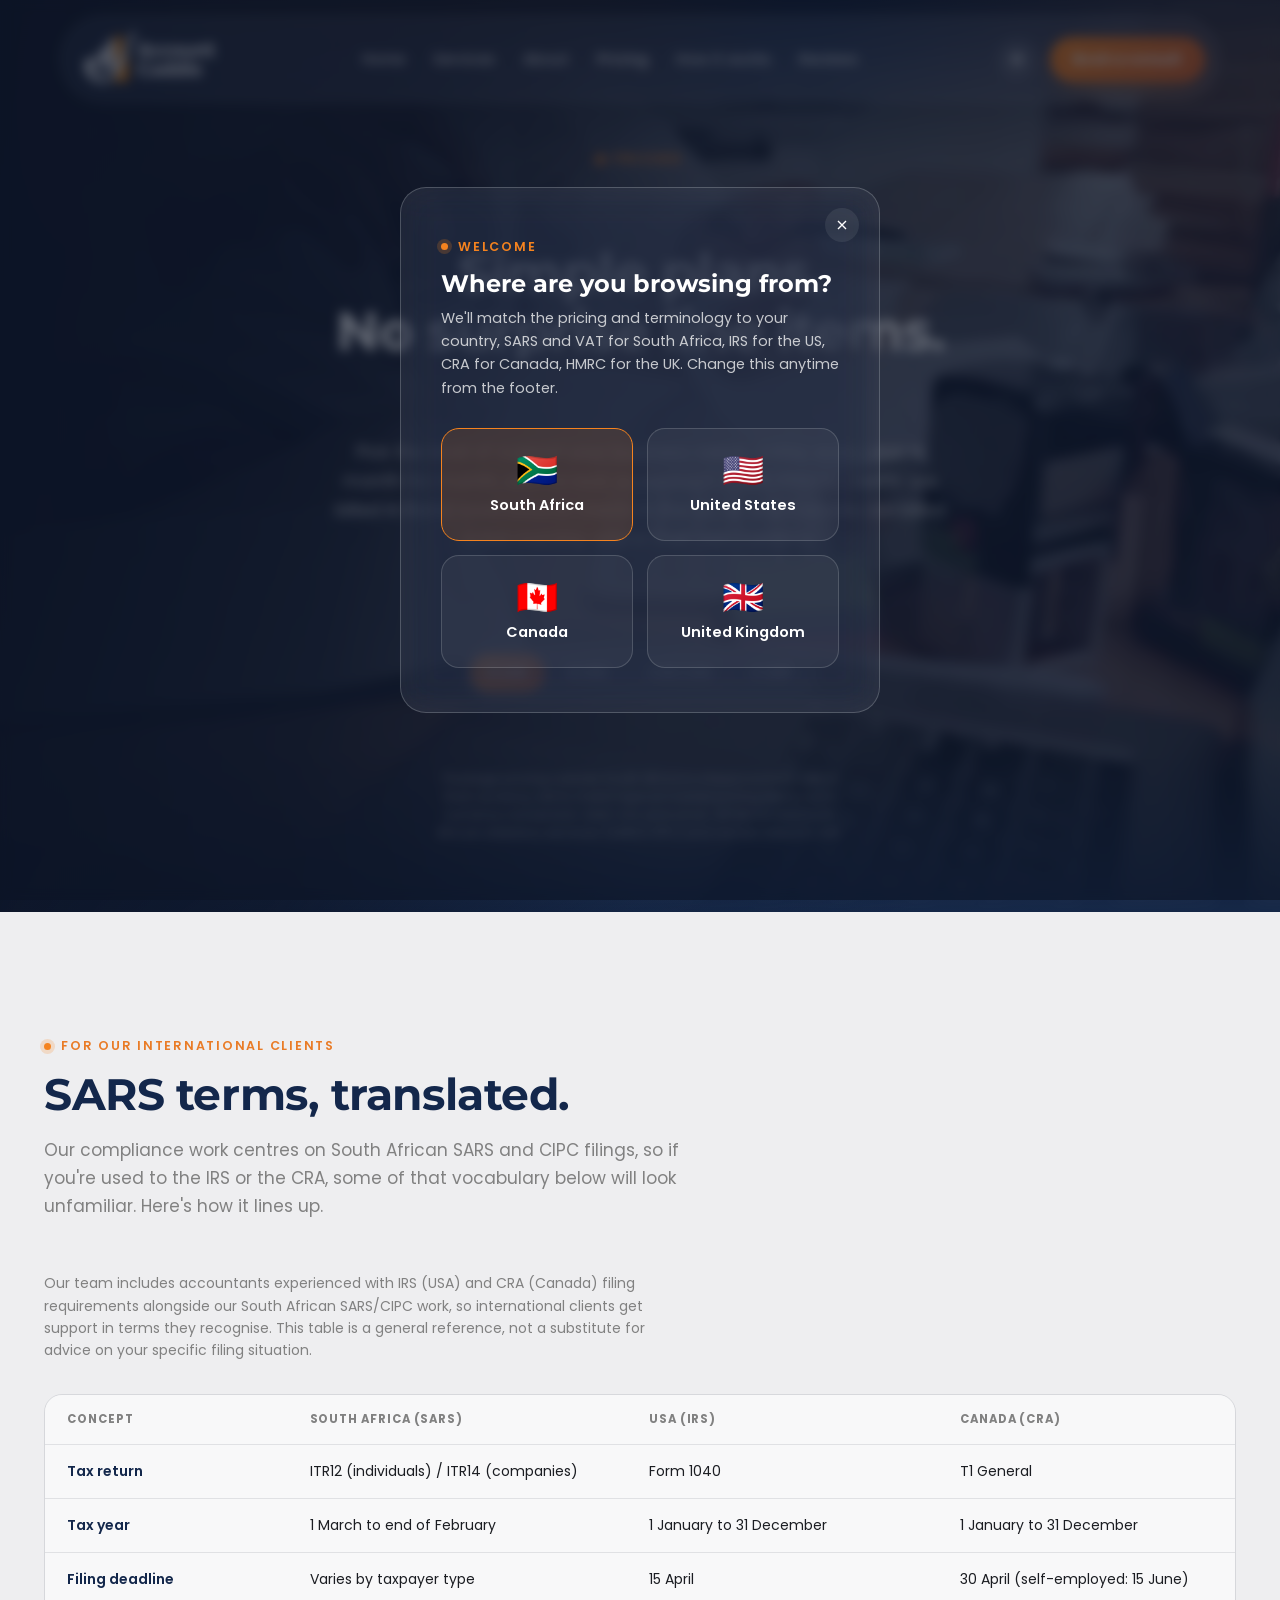
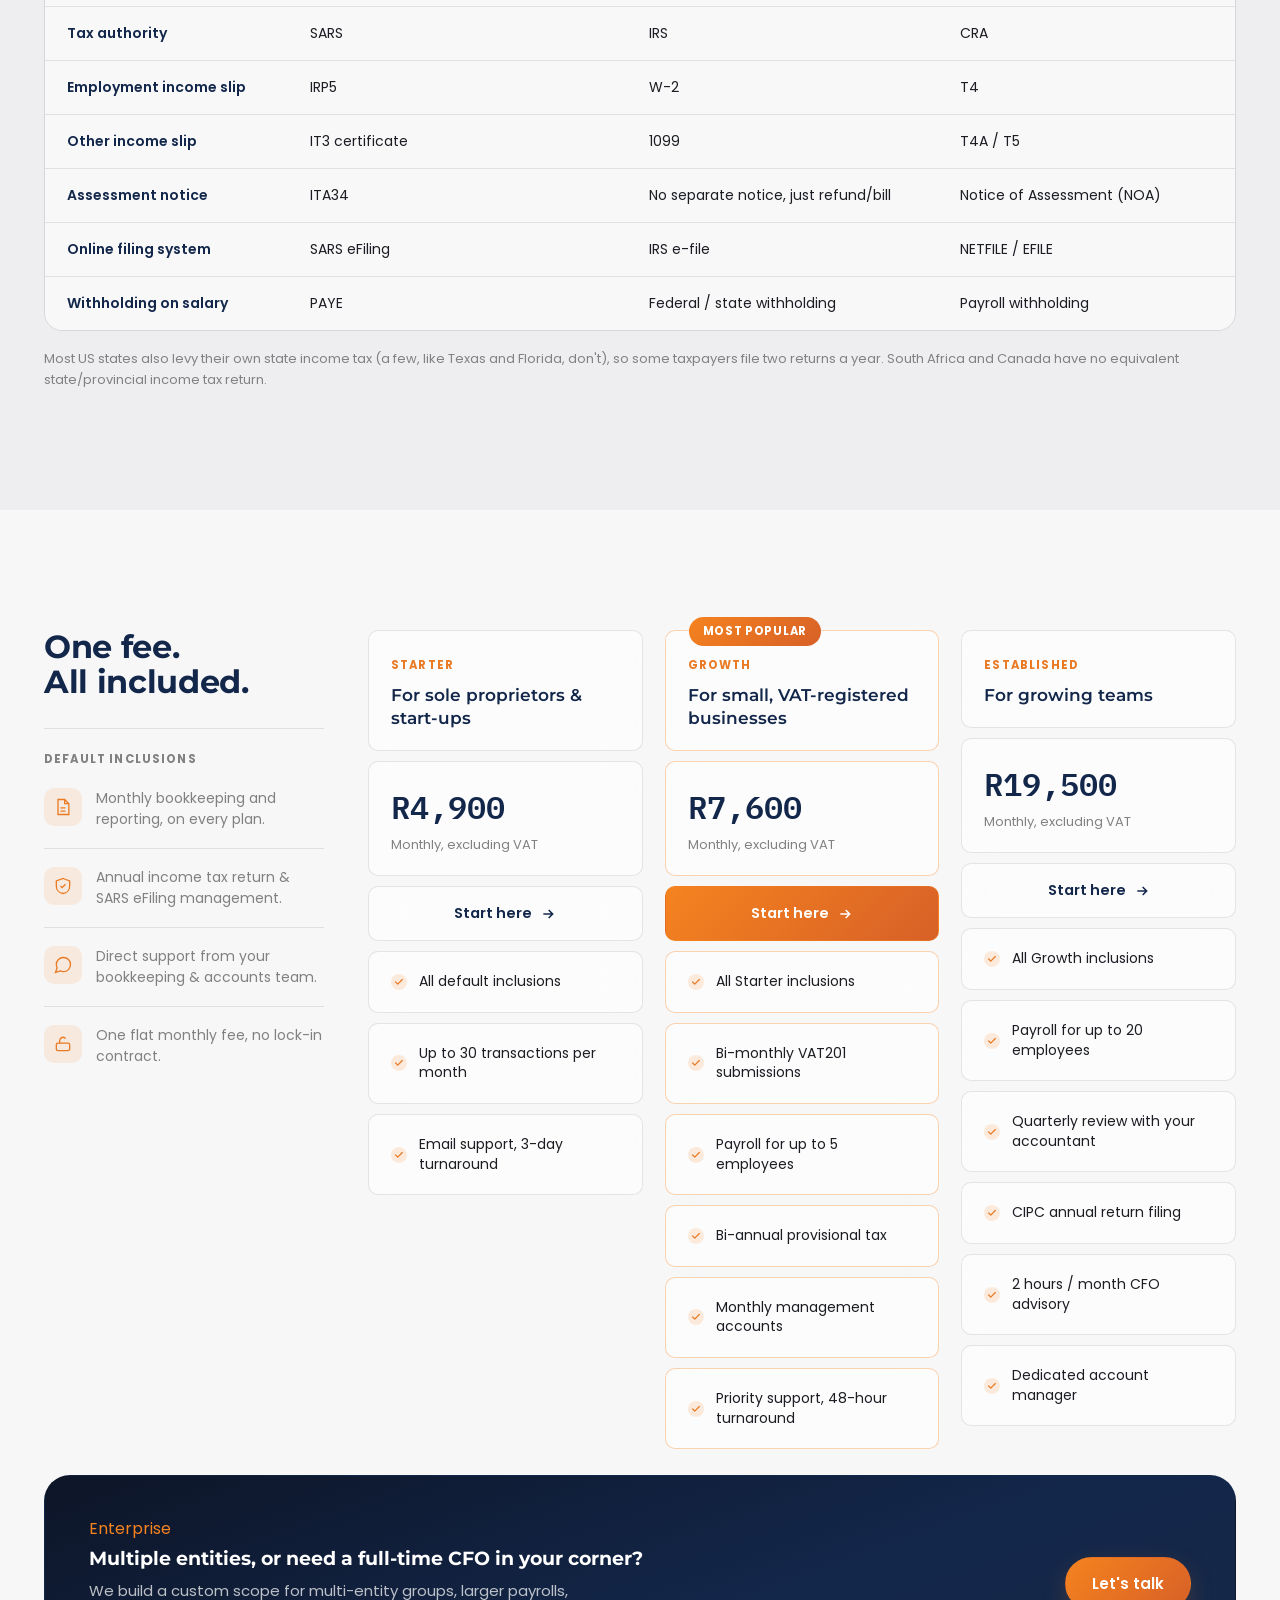
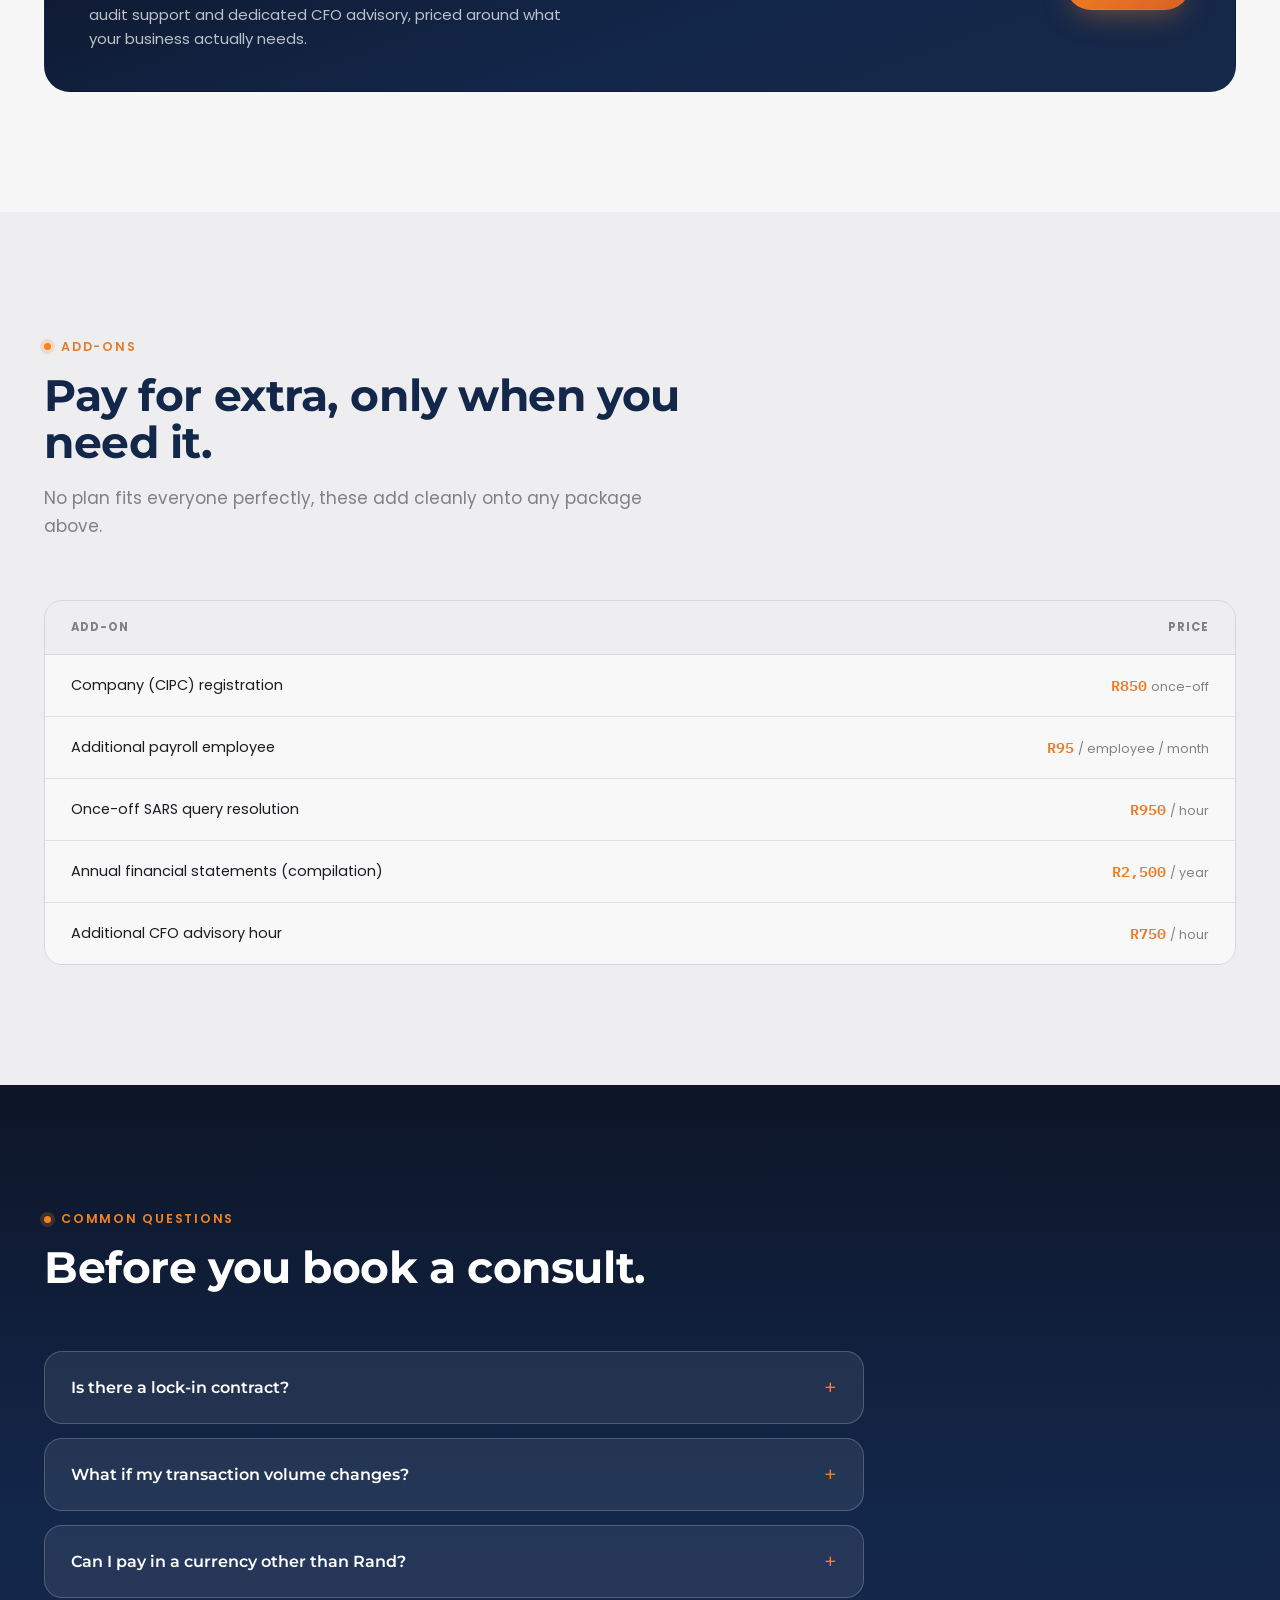
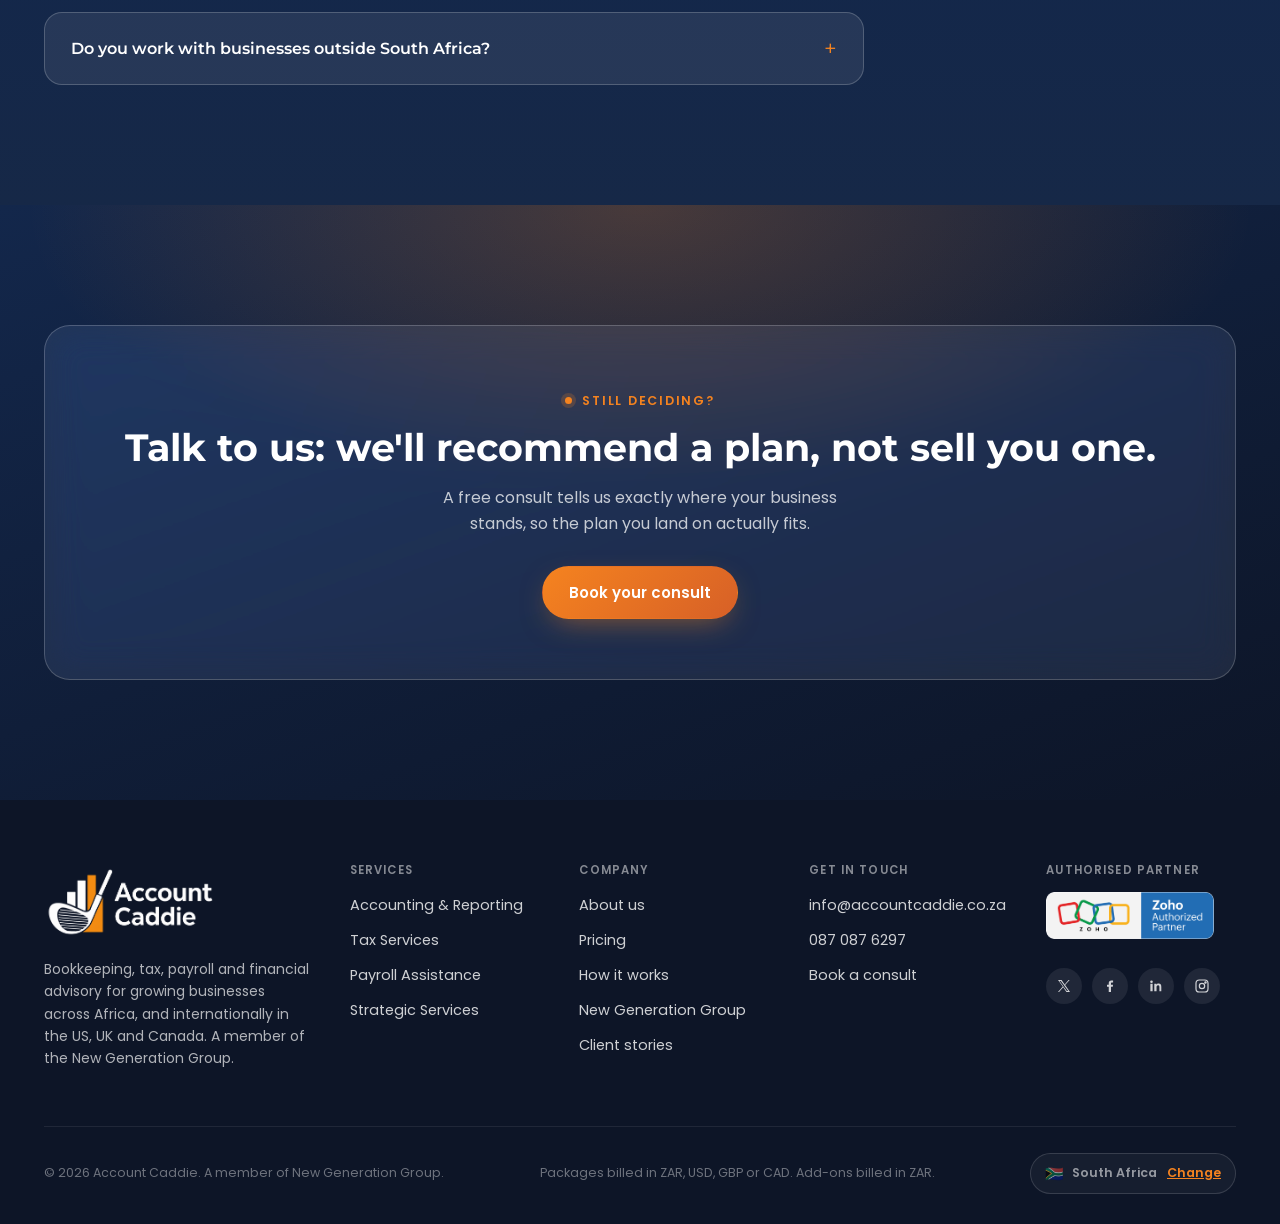
<file: pricing.html>
<!DOCTYPE html>
<html lang="en-ZA">
<head>
<meta charset="UTF-8">
<!-- Google tag (gtag.js) -->
<script async src="https://www.googletagmanager.com/gtag/js?id=G-SGD4EFKS34"></script>
<script>
  window.dataLayer = window.dataLayer || [];
  function gtag(){dataLayer.push(arguments);}
  gtag('js', new Date());

  gtag('config', 'G-SGD4EFKS34');
</script>
<meta name="viewport" content="width=device-width, initial-scale=1.0">
<title>Pricing: Account Caddie</title>
<meta name="description" content="Simple, transparent monthly pricing for bookkeeping, tax, payroll and CFO advisory. Billed in ZAR for South African clients, or a flat monthly rate in USD, GBP and CAD internationally.">
<link rel="preconnect" href="https://fonts.googleapis.com">
<link rel="preconnect" href="https://fonts.gstatic.com" crossorigin>
<link href="https://fonts.googleapis.com/css2?family=Montserrat:wght@500;600;700;800&family=Poppins:wght@400;500;600&family=IBM+Plex+Mono:wght@500;600&display=swap" rel="stylesheet">
<link rel="stylesheet" href="css/style.css">
<link rel="icon" type="image/png" sizes="32x32" href="assets/images/favicon-32.png">
<link rel="icon" type="image/png" sizes="16x16" href="assets/images/favicon-16.png">
<link rel="apple-touch-icon" sizes="180x180" href="assets/images/favicon-180.png">
<script>
  (function(){
    var saved = localStorage.getItem('ac-theme');
    var theme = saved || (window.matchMedia('(prefers-color-scheme: dark)').matches ? 'dark' : 'light');
    document.documentElement.setAttribute('data-theme', theme);
  })();
</script>
</head>
<body>

<!-- ===================== NAV ===================== -->
<nav class="site-nav" id="siteNav">
  <div class="nav-inner glass-dark">
    <a href="/" class="nav-brand">
      <img src="assets/images/logo.png" alt="Account Caddie" class="logo-img">
    </a>
    <ul class="nav-links">
      <li><a href="/">Home</a></li>
      <li><a href="/#services">Services</a></li>
      <li><a href="/about">About</a></li>
      <li><a href="/pricing" aria-current="page" style="opacity:1;">Pricing</a></li>
      <li><a href="/#process">How it works</a></li>
      <li><a href="/#clients">Reviews</a></li>
    </ul>
    <div class="nav-cta">
      <button class="theme-toggle" id="themeToggle" aria-label="Toggle dark mode">
        <svg class="icon-sun" viewBox="0 0 24 24" fill="none" stroke="currentColor" stroke-width="2" stroke-linecap="round"><circle cx="12" cy="12" r="4.2"/><path d="M12 2.5v2.4M12 19.1v2.4M4.9 4.9l1.7 1.7M17.4 17.4l1.7 1.7M2.5 12h2.4M19.1 12h2.4M4.9 19.1l1.7-1.7M17.4 6.6l1.7-1.7"/></svg>
        <svg class="icon-moon" viewBox="0 0 24 24" fill="currentColor"><path d="M20.5 14.5a8.5 8.5 0 1 1-9-11 7 7 0 0 0 9 9Z"/></svg>
      </button>
      <a href="/#contact" class="btn btn-orange js-open-consult" style="padding:11px 22px;font-size:14px;">Book a consult</a>
      <button class="nav-toggle" id="navToggle" aria-label="Open menu" aria-expanded="false">
        <svg width="20" height="20" viewBox="0 0 24 24" fill="none" stroke="currentColor" stroke-width="2"><path d="M3 6h18M3 12h18M3 18h18"/></svg>
      </button>
    </div>
  </div>
</nav>

<div class="mobile-menu" id="mobileMenu">
  <a href="/">Home</a>
  <a href="/#services">Services</a>
  <a href="/about">About</a>
  <a href="/pricing">Pricing</a>
  <a href="/#process">How it works</a>
  <a href="/#clients">Reviews</a>
  <a href="/#contact" class="btn btn-orange js-open-consult">Book a consult</a>
</div>

<!-- ===================== PRICING HERO ===================== -->
<header class="hero pricing-hero" id="top">
  <div class="hero-video-wrap">
    <video class="hero-video" autoplay muted loop playsinline poster="assets/images/pricing-hero-poster.jpg">
      <source src="assets/video/pricing-hero-bg.mp4" type="video/mp4">
    </video>
  </div>
  <div class="container pricing-hero-inner">
    <span class="eyebrow">Pricing</span>
    <h1>Simple plans.<br>No surprise line items.</h1>
    <p class="lede">Pick the level of support your business needs today: every plan is month-to-month, with no lock-in contract. South African clients are billed in Rand; international clients in the US, UK and Canada are billed a flat monthly rate in their own currency.</p>

    <div class="currency-switch glass-dark" id="currencySwitch" role="group" aria-label="Choose display currency">
      <button class="currency-btn is-active" data-currency="ZAR" type="button">R ZAR</button>
      <button class="currency-btn" data-currency="USD" type="button">$ USD</button>
      <button class="currency-btn" data-currency="CAD" type="button">CA$ CAD</button>
      <button class="currency-btn" data-currency="GBP" type="button">£ GBP</button>
    </div>
    <p class="fx-note">Package pricing outside South Africa is a fixed monthly rate in that currency, set to match typical market pricing there, not a currency conversion. Add-ons and once-off items are South African statutory services (SARS/CIPC) and remain billed in ZAR.</p>
  </div>
</header>

<!-- ===================== TAX TERMS, TRANSLATED ===================== -->
<section class="terms section-pad" id="terms">
  <div class="container">
    <div class="section-head reveal">
      <span class="eyebrow">For our international clients</span>
      <h2>SARS terms, translated.</h2>
      <p>Our compliance work centres on South African SARS and CIPC filings, so if you're used to the IRS or the CRA, some of that vocabulary below will look unfamiliar. Here's how it lines up.</p>
    </div>

    <p class="terms-note">Our team includes accountants experienced with IRS (USA) and CRA (Canada) filing requirements alongside our South African SARS/CIPC work, so international clients get support in terms they recognise. This table is a general reference, not a substitute for advice on your specific filing situation.</p>

    <div class="terms-table-wrap reveal">
      <table class="terms-table">
        <caption>Tax terminology compared across South Africa, the USA and Canada</caption>
        <thead>
          <tr>
            <th scope="col">Concept</th>
            <th scope="col">South Africa (SARS)</th>
            <th scope="col">USA (IRS)</th>
            <th scope="col">Canada (CRA)</th>
          </tr>
        </thead>
        <tbody>
          <tr>
            <th scope="row">Tax return</th>
            <td>ITR12 (individuals) / ITR14 (companies)</td>
            <td>Form 1040</td>
            <td>T1 General</td>
          </tr>
          <tr>
            <th scope="row">Tax year</th>
            <td>1 March to end of February</td>
            <td>1 January to 31 December</td>
            <td>1 January to 31 December</td>
          </tr>
          <tr>
            <th scope="row">Filing deadline</th>
            <td>Varies by taxpayer type</td>
            <td>15 April</td>
            <td>30 April (self-employed: 15 June)</td>
          </tr>
          <tr>
            <th scope="row">Tax authority</th>
            <td>SARS</td>
            <td>IRS</td>
            <td>CRA</td>
          </tr>
          <tr>
            <th scope="row">Employment income slip</th>
            <td>IRP5</td>
            <td>W-2</td>
            <td>T4</td>
          </tr>
          <tr>
            <th scope="row">Other income slip</th>
            <td>IT3 certificate</td>
            <td>1099</td>
            <td>T4A / T5</td>
          </tr>
          <tr>
            <th scope="row">Assessment notice</th>
            <td>ITA34</td>
            <td>No separate notice, just refund/bill</td>
            <td>Notice of Assessment (NOA)</td>
          </tr>
          <tr>
            <th scope="row">Online filing system</th>
            <td>SARS eFiling</td>
            <td>IRS e-file</td>
            <td>NETFILE / EFILE</td>
          </tr>
          <tr>
            <th scope="row">Withholding on salary</th>
            <td>PAYE</td>
            <td>Federal / state withholding</td>
            <td>Payroll withholding</td>
          </tr>
        </tbody>
      </table>
    </div>
    <p class="terms-footnote">Most US states also levy their own state income tax (a few, like Texas and Florida, don't), so some taxpayers file two returns a year. South Africa and Canada have no equivalent state/provincial income tax return.</p>
  </div>
</section>

<!-- ===================== PRICING TIERS ===================== -->
<section class="tiers section-pad" id="tiers">
  <div class="container">
    <div class="pricing-layout">

      <aside class="pricing-sidebar reveal">
        <h2>One fee.<br>All included.</h2>
        <span class="pricing-sidebar-label">Default inclusions</span>
        <ul class="pricing-defaults">
          <li>
            <span class="pricing-defaults-icon"><svg viewBox="0 0 24 24" fill="none" stroke="currentColor" stroke-width="1.6"><path d="M14 3v5h5M6 3h8l5 5v13H6z"/><path d="M9 13h6M9 17h6"/></svg></span>
            <p>Monthly bookkeeping and reporting, on every plan.</p>
          </li>
          <li>
            <span class="pricing-defaults-icon"><svg viewBox="0 0 24 24" fill="none" stroke="currentColor" stroke-width="1.6"><path d="M12 3l8 3v6c0 5-3.5 8.5-8 9-4.5-.5-8-4-8-9V6l8-3Z"/><path d="M9 12l2 2 4-4"/></svg></span>
            <p class="i18n-term" data-zar="Annual income tax return &amp; SARS eFiling management." data-usd="Annual income tax return &amp; IRS e-file management." data-cad="Annual income tax return &amp; CRA NETFILE management." data-gbp="Annual income tax return &amp; HMRC online filing management.">Annual income tax return &amp; SARS eFiling management.</p>
          </li>
          <li>
            <span class="pricing-defaults-icon"><svg viewBox="0 0 24 24" fill="none" stroke="currentColor" stroke-width="1.6"><path d="M21 11.5a8.4 8.4 0 0 1-8.5 8.5 8.4 8.4 0 0 1-3.8-.9L3 21l1.9-5.7a8.4 8.4 0 0 1-.9-3.8A8.4 8.4 0 0 1 12.5 3a8.4 8.4 0 0 1 8.5 8.5Z"/></svg></span>
            <p>Direct support from your bookkeeping &amp; accounts team.</p>
          </li>
          <li>
            <span class="pricing-defaults-icon"><svg viewBox="0 0 24 24" fill="none" stroke="currentColor" stroke-width="1.6"><rect x="4" y="11" width="16" height="9" rx="2"/><path d="M8 11V8a4 4 0 0 1 7.2-2.4"/></svg></span>
            <p>One flat monthly fee, no lock-in contract.</p>
          </li>
        </ul>
      </aside>

      <div class="tier-grid">

        <div class="tier-stack reveal">
          <div class="tier-block tier-block-head">
            <span class="service-tag">Starter</span>
            <h3>For sole proprietors &amp; start-ups</h3>
          </div>
          <div class="tier-block tier-block-price">
            <span class="amount" data-zar="4900" data-usd="199" data-gbp="79" data-cad="349">R4,900</span>
            <span class="period" data-zar-label="Monthly, excluding VAT" data-intl-label="Monthly">Monthly, excluding VAT</span>
          </div>
          <button type="button" class="tier-block tier-start" data-package="Starter">Start here
            <svg viewBox="0 0 24 24" fill="none" stroke="currentColor" stroke-width="2.3"><path d="M5 12h14M13 6l6 6-6 6"/></svg>
          </button>
          <div class="tier-block tier-block-check"><svg viewBox="0 0 24 24" fill="none" stroke="currentColor" stroke-width="3" stroke-linecap="round" stroke-linejoin="round"><path d="M20 6 9 17l-5-5"/></svg><span>All default inclusions</span></div>
          <div class="tier-block tier-block-check"><svg viewBox="0 0 24 24" fill="none" stroke="currentColor" stroke-width="3" stroke-linecap="round" stroke-linejoin="round"><path d="M20 6 9 17l-5-5"/></svg><span>Up to 30 transactions per month</span></div>
          <div class="tier-block tier-block-check"><svg viewBox="0 0 24 24" fill="none" stroke="currentColor" stroke-width="3" stroke-linecap="round" stroke-linejoin="round"><path d="M20 6 9 17l-5-5"/></svg><span>Email support, 3-day turnaround</span></div>
        </div>

        <div class="tier-stack tier-stack-featured reveal">
          <span class="tier-badge">Most popular</span>
          <div class="tier-block tier-block-head">
            <span class="service-tag">Growth</span>
            <h3 class="i18n-term" data-zar="For small, VAT-registered businesses" data-usd="For small businesses with sales tax obligations" data-cad="For small, GST/HST-registered businesses" data-gbp="For small, VAT-registered businesses">For small, VAT-registered businesses</h3>
          </div>
          <div class="tier-block tier-block-price">
            <span class="amount" data-zar="7600" data-usd="499" data-gbp="199" data-cad="649">R7,600</span>
            <span class="period" data-zar-label="Monthly, excluding VAT" data-intl-label="Monthly">Monthly, excluding VAT</span>
          </div>
          <button type="button" class="tier-block tier-start tier-start-featured" data-package="Growth">Start here
            <svg viewBox="0 0 24 24" fill="none" stroke="currentColor" stroke-width="2.3"><path d="M5 12h14M13 6l6 6-6 6"/></svg>
          </button>
          <div class="tier-block tier-block-check"><svg viewBox="0 0 24 24" fill="none" stroke="currentColor" stroke-width="3" stroke-linecap="round" stroke-linejoin="round"><path d="M20 6 9 17l-5-5"/></svg><span>All Starter inclusions</span></div>
          <div class="tier-block tier-block-check"><svg viewBox="0 0 24 24" fill="none" stroke="currentColor" stroke-width="3" stroke-linecap="round" stroke-linejoin="round"><path d="M20 6 9 17l-5-5"/></svg><span class="i18n-term" data-zar="Bi-monthly VAT201 submissions" data-usd="Quarterly sales tax filings, where applicable" data-cad="Bi-monthly GST/HST filings" data-gbp="Bi-monthly VAT return filings">Bi-monthly VAT201 submissions</span></div>
          <div class="tier-block tier-block-check"><svg viewBox="0 0 24 24" fill="none" stroke="currentColor" stroke-width="3" stroke-linecap="round" stroke-linejoin="round"><path d="M20 6 9 17l-5-5"/></svg><span>Payroll for up to 5 employees</span></div>
          <div class="tier-block tier-block-check"><svg viewBox="0 0 24 24" fill="none" stroke="currentColor" stroke-width="3" stroke-linecap="round" stroke-linejoin="round"><path d="M20 6 9 17l-5-5"/></svg><span class="i18n-term" data-zar="Bi-annual provisional tax" data-usd="Quarterly estimated tax payments" data-cad="Quarterly tax instalment payments" data-gbp="Bi-annual payments on account">Bi-annual provisional tax</span></div>
          <div class="tier-block tier-block-check"><svg viewBox="0 0 24 24" fill="none" stroke="currentColor" stroke-width="3" stroke-linecap="round" stroke-linejoin="round"><path d="M20 6 9 17l-5-5"/></svg><span>Monthly management accounts</span></div>
          <div class="tier-block tier-block-check"><svg viewBox="0 0 24 24" fill="none" stroke="currentColor" stroke-width="3" stroke-linecap="round" stroke-linejoin="round"><path d="M20 6 9 17l-5-5"/></svg><span>Priority support, 48-hour turnaround</span></div>
        </div>

        <div class="tier-stack reveal">
          <div class="tier-block tier-block-head">
            <span class="service-tag">Established</span>
            <h3>For growing teams</h3>
          </div>
          <div class="tier-block tier-block-price">
            <span class="amount" data-zar="19500" data-usd="999" data-gbp="399" data-cad="1249">R19,500</span>
            <span class="period" data-zar-label="Monthly, excluding VAT" data-intl-label="Monthly">Monthly, excluding VAT</span>
          </div>
          <button type="button" class="tier-block tier-start" data-package="Established">Start here
            <svg viewBox="0 0 24 24" fill="none" stroke="currentColor" stroke-width="2.3"><path d="M5 12h14M13 6l6 6-6 6"/></svg>
          </button>
          <div class="tier-block tier-block-check"><svg viewBox="0 0 24 24" fill="none" stroke="currentColor" stroke-width="3" stroke-linecap="round" stroke-linejoin="round"><path d="M20 6 9 17l-5-5"/></svg><span>All Growth inclusions</span></div>
          <div class="tier-block tier-block-check"><svg viewBox="0 0 24 24" fill="none" stroke="currentColor" stroke-width="3" stroke-linecap="round" stroke-linejoin="round"><path d="M20 6 9 17l-5-5"/></svg><span>Payroll for up to 20 employees</span></div>
          <div class="tier-block tier-block-check"><svg viewBox="0 0 24 24" fill="none" stroke="currentColor" stroke-width="3" stroke-linecap="round" stroke-linejoin="round"><path d="M20 6 9 17l-5-5"/></svg><span>Quarterly review with your accountant</span></div>
          <div class="tier-block tier-block-check"><svg viewBox="0 0 24 24" fill="none" stroke="currentColor" stroke-width="3" stroke-linecap="round" stroke-linejoin="round"><path d="M20 6 9 17l-5-5"/></svg><span class="i18n-term" data-zar="CIPC annual return filing" data-usd="Annual state/registered agent filing" data-cad="Annual corporate return filing" data-gbp="Companies House confirmation statement filing">CIPC annual return filing</span></div>
          <div class="tier-block tier-block-check"><svg viewBox="0 0 24 24" fill="none" stroke="currentColor" stroke-width="3" stroke-linecap="round" stroke-linejoin="round"><path d="M20 6 9 17l-5-5"/></svg><span>2 hours / month CFO advisory</span></div>
          <div class="tier-block tier-block-check"><svg viewBox="0 0 24 24" fill="none" stroke="currentColor" stroke-width="3" stroke-linecap="round" stroke-linejoin="round"><path d="M20 6 9 17l-5-5"/></svg><span>Dedicated account manager</span></div>
        </div>

      </div>
    </div>

    <div class="tier-enterprise glass-dark reveal">
      <div>
        <span class="service-tag" style="color:var(--orange-500);">Enterprise</span>
        <h3 style="color:var(--white);margin-top:8px;">Multiple entities, or need a full-time CFO in your corner?</h3>
        <p style="color:rgba(255,255,255,.72);margin-top:10px;font-size:15px;line-height:1.6;max-width:56ch;">We build a custom scope for multi-entity groups, larger payrolls, audit support and dedicated CFO advisory, priced around what your business actually needs.</p>
      </div>
      <a href="/#contact" class="btn btn-orange js-open-consult" data-source="Enterprise">Let's talk</a>
    </div>
  </div>
</section>

<!-- ===================== ADD-ONS ===================== -->
<section class="addons section-pad" id="addons">
  <div class="container">
    <div class="section-head reveal">
      <span class="eyebrow">Add-ons</span>
      <h2>Pay for extra, only when you need it.</h2>
      <p>No plan fits everyone perfectly, these add cleanly onto any package above.</p>
    </div>

    <div class="addon-table reveal">
      <div class="addon-row addon-head">
        <span>Add-on</span>
        <span>Price</span>
      </div>
      <div class="addon-row">
        <span>Company (CIPC) registration</span>
        <span><span class="amount" data-zar="850">R850</span> <span class="unit">once-off</span></span>
      </div>
      <div class="addon-row">
        <span>Additional payroll employee</span>
        <span><span class="amount" data-zar="95">R95</span> <span class="unit">/ employee / month</span></span>
      </div>
      <div class="addon-row">
        <span>Once-off SARS query resolution</span>
        <span><span class="amount" data-zar="950">R950</span> <span class="unit">/ hour</span></span>
      </div>
      <div class="addon-row">
        <span>Annual financial statements (compilation)</span>
        <span><span class="amount" data-zar="2500">R2,500</span> <span class="unit">/ year</span></span>
      </div>
      <div class="addon-row">
        <span>Additional CFO advisory hour</span>
        <span><span class="amount" data-zar="750">R750</span> <span class="unit">/ hour</span></span>
      </div>
    </div>
  </div>
</section>

<!-- ===================== FAQ ===================== -->
<section class="faq section-pad on-dark" id="faq">
  <div class="container">
    <div class="section-head reveal">
      <span class="eyebrow">Common questions</span>
      <h2>Before you book a consult.</h2>
    </div>

    <div class="faq-list">
      <details class="faq-item reveal">
        <summary>Is there a lock-in contract?</summary>
        <p>No. Every plan is month-to-month. Upgrade, downgrade or cancel with 30 days' notice.</p>
      </details>
      <details class="faq-item reveal">
        <summary>What if my transaction volume changes?</summary>
        <p>We review usage each quarter. If you consistently outgrow a plan, we'll flag it and quote the next tier before anything changes on your invoice.</p>
      </details>
      <details class="faq-item reveal">
        <summary>Can I pay in a currency other than Rand?</summary>
        <p>Yes. South African clients are invoiced in Rand. International clients are invoiced a flat monthly package fee in USD, GBP or CAD, set to typical market pricing in that currency rather than a Rand conversion. Add-ons and once-off items (CIPC registration, SARS query resolution, etc.) are South African statutory services and stay billed in ZAR regardless of your package currency.</p>
      </details>
      <details class="faq-item reveal">
        <summary>Do you work with businesses outside South Africa?</summary>
        <p>Yes. Alongside our South African SARS/CIPC work, our team includes accountants experienced with IRS (USA) and CRA (Canada) filing requirements, and we support South African subsidiaries of overseas businesses too.</p>
      </details>
    </div>
  </div>
</section>

<!-- ===================== CTA ===================== -->
<section class="cta-band section-pad" id="contact">
  <div class="container">
    <div class="cta-panel glass-dark reveal" style="grid-template-columns:1fr;text-align:center;">
      <div>
        <span class="eyebrow" style="color:var(--orange-500);justify-content:center;">Still deciding?</span>
        <h2 style="margin-top:16px;">Talk to us: we'll recommend a plan, not sell you one.</h2>
        <p class="lede" style="margin-inline:auto;">A free consult tells us exactly where your business stands, so the plan you land on actually fits.</p>
        <a href="/#contact" class="btn btn-orange js-open-consult" style="margin-top:28px;">Book your consult</a>
      </div>
    </div>
  </div>
</section>

<!-- ===================== FOOTER ===================== -->
<footer class="site-footer">
  <div class="container">
    <div class="footer-grid">
      <div>
        <div class="footer-brand">
          <img src="assets/images/logo.png" alt="Account Caddie" class="logo-img logo-img-footer">
        </div>
        <p>Bookkeeping, tax, payroll and financial advisory for growing businesses across Africa, and internationally in the US, UK and Canada. A member of the New Generation Group.</p>
      </div>
      <div>
        <h4>Services</h4>
        <ul>
          <li><a href="/#services">Accounting &amp; Reporting</a></li>
          <li><a href="/#services">Tax Services</a></li>
          <li><a href="/#services">Payroll Assistance</a></li>
          <li><a href="/#services">Strategic Services</a></li>
        </ul>
      </div>
      <div>
        <h4>Company</h4>
        <ul>
          <li><a href="/about">About us</a></li>
          <li><a href="/pricing">Pricing</a></li>
          <li><a href="/#process">How it works</a></li>
          <li><a href="/#group">New Generation Group</a></li>
          <li><a href="/#clients">Client stories</a></li>
        </ul>
      </div>
      <div>
        <h4>Get in touch</h4>
        <ul>
          <li><a href="mailto:info@accountcaddie.co.za">info@accountcaddie.co.za</a></li>
          <li><a href="tel:+27870876297">087 087 6297</a></li>
          <li><a href="/#contact" class="js-open-consult">Book a consult</a></li>
        </ul>
      </div>
      <div>
        <h4>Authorised partner</h4>
        <a href="https://www.zoho.com/partners/find-partner-profile.html?partnerid=22d5d5bde9462c6acdb78f4a5122976e" target="_blank" rel="noopener" class="footer-partner-badge">
          <img src="assets/images/badges/zoho-authorized-partner.png" alt="Zoho Authorized Partner">
        </a>
        <div class="footer-social">
          <a href="https://x.com/AccountCaddie" target="_blank" rel="noopener" aria-label="Account Caddie on X">
            <svg viewBox="0 0 24 24" fill="currentColor"><path d="M13.68 10.62 20.5 3h-1.62l-5.92 6.62L8.4 3H3l7.15 9.6L3 21h1.62l6.24-6.98L15.6 21H21l-7.32-10.38Zm-2.2 2.46-.72-1-5.6-7.66h2.1l4.5 6.15.72 1 5.85 8h-2.1l-4.75-6.49Z"/></svg>
          </a>
          <a href="https://www.facebook.com/accountcaddie/" target="_blank" rel="noopener" aria-label="Account Caddie on Facebook">
            <svg viewBox="0 0 24 24" fill="currentColor"><path d="M13.5 21v-7.9h2.65l.4-3.08h-3.05V8.1c0-.89.25-1.5 1.52-1.5h1.63V3.86A22 22 0 0 0 14 3.7c-2.3 0-3.87 1.4-3.87 3.98v2.34H7.5v3.08h2.63V21h3.37Z"/></svg>
          </a>
          <a href="https://www.linkedin.com/company/accountcaddie/" target="_blank" rel="noopener" aria-label="Account Caddie on LinkedIn">
            <svg viewBox="0 0 24 24" fill="currentColor"><path d="M6.94 8.5H3.56V20h3.38V8.5ZM5.25 3.75a1.96 1.96 0 1 0 0 3.92 1.96 1.96 0 0 0 0-3.92ZM20.5 20h-3.37v-6.02c0-1.43-.03-3.27-2-3.27-2 0-2.31 1.56-2.31 3.17V20H9.44V8.5h3.24v1.57h.05c.45-.85 1.55-1.75 3.19-1.75 3.41 0 4.04 2.25 4.04 5.17V20Z"/></svg>
          </a>
          <a href="https://www.instagram.com/accountcaddie/" target="_blank" rel="noopener" aria-label="Account Caddie on Instagram">
            <svg viewBox="0 0 24 24" fill="none" stroke="currentColor" stroke-width="1.8"><rect x="3" y="3" width="18" height="18" rx="5"/><circle cx="12" cy="12" r="4"/><circle cx="17.2" cy="6.8" r="1"/></svg>
          </a>
        </div>
      </div>
    </div>
    <div class="footer-bottom">
      <span>© <span id="year"></span> Account Caddie. A member of New Generation Group.</span>
      <span>Packages billed in ZAR, USD, GBP or CAD. Add-ons billed in ZAR.</span>
      <button type="button" class="region-badge js-open-region">
        <span class="region-badge-flag">🇿🇦</span>
        <span class="region-badge-name">South Africa</span>
        <span class="region-badge-change">Change</span>
      </button>
    </div>
  </div>
</footer>

<!-- ===================== BOOK A CONSULT MODAL ===================== -->
<!-- ===================== REGION / COUNTRY MODAL ===================== -->
<div class="modal-overlay" id="regionModal" aria-hidden="true">
  <div class="modal-panel glass-dark region-modal-panel" role="dialog" aria-modal="true" aria-labelledby="regionModalTitle">
    <button type="button" class="modal-close" id="regionModalClose" aria-label="Close">
      <svg viewBox="0 0 24 24" fill="none" stroke="currentColor" stroke-width="2"><path d="M6 6l12 12M18 6 6 18"/></svg>
    </button>
    <span class="eyebrow" style="color:var(--orange-500);">Welcome</span>
    <h2 id="regionModalTitle">Where are you browsing from?</h2>
    <p class="lede">We'll match the pricing and terminology to your country, SARS and VAT for South Africa, IRS for the US, CRA for Canada, HMRC for the UK. Change this anytime from the footer.</p>
    <div class="region-grid">
      <button type="button" class="region-option" data-region="ZAR">
        <span class="region-flag">🇿🇦</span>
        <span class="region-name">South Africa</span>
      </button>
      <button type="button" class="region-option" data-region="USD">
        <span class="region-flag">🇺🇸</span>
        <span class="region-name">United States</span>
      </button>
      <button type="button" class="region-option" data-region="CAD">
        <span class="region-flag">🇨🇦</span>
        <span class="region-name">Canada</span>
      </button>
      <button type="button" class="region-option" data-region="GBP">
        <span class="region-flag">🇬🇧</span>
        <span class="region-name">United Kingdom</span>
      </button>
    </div>
  </div>
</div>

<div class="modal-overlay" id="consultModal" aria-hidden="true">
  <div class="modal-panel glass-dark" role="dialog" aria-modal="true" aria-labelledby="consultModalTitle">
    <button type="button" class="modal-close" id="consultModalClose" aria-label="Close">
      <svg viewBox="0 0 24 24" fill="none" stroke="currentColor" stroke-width="2"><path d="M6 6l12 12M18 6 6 18"/></svg>
    </button>
    <span class="eyebrow" style="color:var(--orange-500);">Book a consult</span>
    <h2 id="consultModalTitle">Let's talk about your business.</h2>
    <p class="lede">Tell us a little about your business and where it's at. We'll come back with an honest read of your books and a plan: no obligation, no jargon, no hard sell.</p>

    <form class="cta-form" id="consultForm">
      <div class="row">
        <div>
          <label for="consultName">Full name</label>
          <input id="consultName" type="text" placeholder="Your name" required>
        </div>
        <div>
          <label for="consultCompany">Company</label>
          <input id="consultCompany" type="text" placeholder="Business name">
        </div>
      </div>
      <div class="row">
        <div>
          <label for="consultEmail">Email</label>
          <input id="consultEmail" type="email" placeholder="you@company.com" required>
        </div>
        <div>
          <label for="consultPhone">Phone</label>
          <input id="consultPhone" type="tel" placeholder="Phone number">
        </div>
      </div>
      <div>
        <label for="consultNeed">What do you need?</label>
        <select id="consultNeed">
          <option>Bookkeeping</option>
          <option class="i18n-term" data-zar="Tax &amp; SARS compliance" data-usd="Tax &amp; IRS compliance" data-cad="Tax &amp; CRA compliance" data-gbp="Tax &amp; HMRC compliance">Tax &amp; SARS compliance</option>
          <option>Payroll</option>
          <option>Company registration</option>
          <option>CFO &amp; financial advisory</option>
          <option>Not sure yet, advise me</option>
        </select>
      </div>
      <button type="submit" class="btn btn-orange">Request my consult</button>
      <span class="form-note">Opens your email client, addressed to info@accountcaddie.co.za. We'll reply within one business day.</span>
    </form>
  </div>
</div>

<!-- ===================== GET STARTED MODAL ===================== -->
<div class="modal-overlay" id="startModal" aria-hidden="true">
  <div class="modal-panel glass-dark" role="dialog" aria-modal="true" aria-labelledby="startModalTitle">
    <button type="button" class="modal-close" id="startModalClose" aria-label="Close">
      <svg viewBox="0 0 24 24" fill="none" stroke="currentColor" stroke-width="2"><path d="M6 6l12 12M18 6 6 18"/></svg>
    </button>
    <span class="eyebrow" style="color:var(--orange-500);">Get started</span>
    <h2 id="startModalTitle">Tell us about your business.</h2>
    <p class="lede">You've selected the <strong id="startModalPackage">Growth</strong> package. Add your details and any specific requirements, and we'll come back with next steps.</p>

    <form class="cta-form" id="startForm">
      <input type="hidden" id="startPackageField">
      <div class="row">
        <div>
          <label for="startName">Full name</label>
          <input id="startName" type="text" placeholder="Your name" required>
        </div>
        <div>
          <label for="startCompany">Company</label>
          <input id="startCompany" type="text" placeholder="Business name">
        </div>
      </div>
      <div class="row">
        <div>
          <label for="startEmail">Email</label>
          <input id="startEmail" type="email" placeholder="you@company.co.za" required>
        </div>
        <div>
          <label for="startPhone">Phone</label>
          <input id="startPhone" type="tel" placeholder="082 000 0000">
        </div>
      </div>
      <div>
        <label for="startNeeds">Specific requirements</label>
        <textarea id="startNeeds" rows="4" placeholder="Transaction volume, number of employees, current software, anything else we should know."></textarea>
      </div>
      <button type="submit" class="btn btn-orange">Send enquiry</button>
      <span class="form-note">Opens your email client, addressed to info@accountcaddie.co.za. We'll reply within one business day.</span>
    </form>
  </div>
</div>

<script src="js/main.js"></script>
<script>window.$zoho=window.$zoho || {};$zoho.salesiq=$zoho.salesiq||{ready:function(){}}</script><script id="zsiqscript" src="https://salesiq.zohopublic.com/widget?wc=siq580dc932eb302b1787ac99d1f4283765d5a769daaa31c27d27d7def2577c8518" defer></script>
</body>
</html>
</file>
<file: css/style.css>
/* =========================================================
   Account Caddie — stylesheet
   Design tokens sourced from the New Generation Group
   Brand Identity Guidelines (2026): Badlands Orange primary,
   Cool Gray secondary, Navy accent. Montserrat + Poppins.
   ========================================================= */

:root{
  /* --- New Generation Group CI palette --- */
  --orange-500:#f5831f;   /* Badlands Orange — primary/main */
  --orange-600:#e97b26;   /* Marigold */
  --orange-700:#d76027;   /* 717 C */

  --gray-100:#c2c2c2;     /* Cool Gray 8 C */
  --gray-300:#9da4b0;     /* Cool Gray 7 C */
  --gray-500:#818181;     /* Cool Gray 11 C — main grey */

  --navy-900:#0d1527;     /* 296 C — darkest */
  --navy-800:#13274b;     /* 540 C — main navy */
  --navy-700:#162847;     /* 648 C */

  --paper:#f7f7f8;
  --paper-dim:#eeeef0;
  --ink:#1b1d22;
  --white:#ffffff;

  /* glass */
  --glass-fill-dark: rgba(255,255,255,0.08);
  --glass-fill-dark-strong: rgba(255,255,255,0.14);
  --glass-border-dark: rgba(255,255,255,0.20);
  --glass-fill-light: rgba(255,255,255,0.6);
  --glass-border-light: rgba(255,255,255,0.8);

  /* semantic tokens — flipped by [data-theme="dark"] below.
     Fixed-dark sections (hero/process/group/cta/footer) use the
     raw --navy-* / --glass-*-dark tokens directly and are
     intentionally unaffected by the theme switch. */
  --surface: var(--paper);
  --surface-dim: var(--paper-dim);
  --text-ink: var(--ink);
  --text-strong: var(--navy-800);
  --text-muted: var(--gray-500);
  --card-bg: var(--glass-fill-light);
  --card-border: var(--glass-border-light);
  --card-border-strong: rgba(13,21,39,.1);

  /* type — per CI guide: Montserrat primary, Poppins secondary */
  --font-display:'Montserrat', 'Segoe UI', sans-serif;
  --font-body:'Poppins', -apple-system, BlinkMacSystemFont, 'Segoe UI', sans-serif;
  --font-mono:'IBM Plex Mono', ui-monospace, SFMono-Regular, Menlo, monospace;

  --radius-lg: 26px;
  --radius-md: 18px;
  --radius-sm: 10px;

  --ease: cubic-bezier(.22,.9,.32,1);
}

/* =============== dark mode =============== */
:root[data-theme="dark"]{
  --surface:#0f1420;
  --surface-dim:#141a29;
  --text-ink:#e9eaed;
  --text-strong:#f3f4f6;
  --text-muted:#a7acb8;
  --card-bg: rgba(255,255,255,0.055);
  --card-border: rgba(255,255,255,0.14);
  --card-border-strong: rgba(255,255,255,0.14);
}

.theme-toggle{
  width:38px; height:38px;
  border-radius:50%;
  border:1px solid var(--glass-border-dark);
  background:var(--glass-fill-dark);
  color:var(--white);
  display:flex; align-items:center; justify-content:center;
  cursor:pointer;
  flex-shrink:0;
  transition:background .3s;
}
.theme-toggle:hover{ background:var(--glass-fill-dark-strong); }
.theme-toggle svg{ width:18px; height:18px; }
.theme-toggle .icon-moon{ display:none; }
:root[data-theme="dark"] .theme-toggle .icon-sun{ display:none; }
:root[data-theme="dark"] .theme-toggle .icon-moon{ display:block; }

*,*::before,*::after{ box-sizing:border-box; }
html{ scroll-behavior:smooth; }
@media (prefers-reduced-motion: reduce){
  html{ scroll-behavior:auto; }
  *,*::before,*::after{ animation-duration:0.001ms !important; animation-iteration-count:1 !important; transition-duration:0.001ms !important; scroll-behavior:auto !important; }
}

body{
  margin:0;
  font-family:var(--font-body);
  color:var(--text-ink);
  background:var(--surface);
  -webkit-font-smoothing:antialiased;
  overflow-x:hidden;
}

img{ max-width:100%; display:block; }
a{ color:inherit; }
h1,h2,h3,h4{ font-family:var(--font-display); margin:0; line-height:1.08; font-weight:700; }
p{ margin:0; }
ul{ margin:0; padding:0; list-style:none; }
button{ font-family:inherit; }

:focus-visible{
  outline:3px solid var(--orange-500);
  outline-offset:3px;
  border-radius:6px;
}

.container{
  width:100%;
  max-width:1240px;
  margin-inline:auto;
  padding-inline:24px;
}

.eyebrow{
  font-family:var(--font-body);
  font-size:12.5px;
  letter-spacing:.14em;
  text-transform:uppercase;
  font-weight:600;
  display:inline-flex;
  align-items:center;
  gap:10px;
}
.eyebrow::before{
  content:'';
  width:7px;height:7px;border-radius:50%;
  background:var(--orange-500);
  box-shadow:0 0 0 4px rgba(245,131,31,0.2);
}

/* =============== glass utility =============== */
.glass-dark{
  background:var(--glass-fill-dark);
  border:1px solid var(--glass-border-dark);
  backdrop-filter: blur(18px) saturate(140%);
  -webkit-backdrop-filter: blur(18px) saturate(140%);
}
.glass-light{
  background:var(--glass-fill-light);
  border:1px solid var(--glass-border-light);
  backdrop-filter: blur(20px) saturate(160%);
  -webkit-backdrop-filter: blur(20px) saturate(160%);
}

/* =============== buttons =============== */
.btn{
  display:inline-flex;
  align-items:center;
  gap:10px;
  padding:14px 26px;
  border-radius:999px;
  font-weight:600;
  font-size:15px;
  cursor:pointer;
  border:1px solid transparent;
  transition:transform .35s var(--ease), box-shadow .35s var(--ease), background .3s;
  text-decoration:none;
  white-space:nowrap;
}
.btn:hover{ transform:translateY(-2px); }
.btn-orange{
  background:linear-gradient(135deg,var(--orange-500),var(--orange-700));
  color:var(--white);
  box-shadow:0 10px 30px -10px rgba(245,131,31,.55);
}
.btn-orange:hover{ box-shadow:0 16px 34px -10px rgba(245,131,31,.7); }
.btn-ghost-dark{
  color:var(--white);
  background:var(--glass-fill-dark);
  border-color:var(--glass-border-dark);
  backdrop-filter: blur(14px);
}
.btn-ghost-dark:hover{ background:var(--glass-fill-dark-strong); }
.btn-ghost-light{
  color:var(--navy-800);
  background:var(--glass-fill-light);
  border-color:rgba(13,21,39,.16);
}
.btn-ghost-light:hover{ background:#fff; }
.btn svg{ width:16px;height:16px; transition:transform .35s var(--ease); }
.btn:hover svg{ transform:translate(3px,-2px); }

/* =============== nav =============== */
.site-nav{
  position:fixed; top:16px; left:0; right:0; z-index:100;
  display:flex; justify-content:center;
}
.nav-inner{
  width:min(1160px, calc(100% - 32px));
  display:flex; align-items:center; justify-content:space-between;
  padding:10px 14px 10px 20px;
  border-radius:999px;
  color:var(--white);
  transition:background .3s, box-shadow .3s;
}
.nav-brand{
  display:flex; align-items:center; gap:10px;
  font-family:var(--font-display); font-weight:700; font-size:19px;
  letter-spacing:.005em;
  text-decoration:none;
  color:var(--white);
}
.logo-img{
  display:block;
  height:64px;
  width:auto;
}
.nav-links{
  display:flex; align-items:center; gap:28px;
  font-size:14.5px; font-weight:500;
}
.nav-links a{
  text-decoration:none; opacity:.85; transition:opacity .25s;
  position:relative;
}
.nav-links a:hover{ opacity:1; }
.nav-cta{ display:flex; align-items:center; gap:14px; }
.nav-toggle{
  display:none;
  background:none;border:none;color:var(--white);
  width:40px;height:40px;border-radius:50%;
  align-items:center;justify-content:center;
  cursor:pointer;
}

/* =============== hero =============== */
.hero{
  position:relative;
  min-height:100vh;
  display:flex; align-items:center;
  padding-top:120px; padding-bottom:90px;
  background:
    radial-gradient(ellipse 85% 60% at 12% -8%, rgba(245,131,31,.32), transparent 60%),
    radial-gradient(ellipse 65% 55% at 100% 8%, rgba(245,131,31,.18), transparent 55%),
    linear-gradient(160deg, var(--navy-900) 0%, var(--navy-800) 55%, var(--navy-700) 100%);
  color:var(--white);
  overflow:hidden;
  isolation:isolate;
}
.hero::before{
  content:'';
  position:absolute; inset:0;
  background-image:radial-gradient(rgba(255,255,255,.14) 1px, transparent 1.4px);
  background-size:26px 26px;
  mask-image:radial-gradient(ellipse 65% 55% at 78% 35%, black 0%, transparent 72%);
  -webkit-mask-image:radial-gradient(ellipse 65% 55% at 78% 35%, black 0%, transparent 72%);
  opacity:.7;
  z-index:1;
  pointer-events:none;
}

/* hero background video — faded into the navy/orange wash, not a flat
   overlay: a diagonal mask keeps it clear of the headline on the left
   and a screen blend lets the brand gradient tint it rather than sit
   on top of it. */
.hero-video-wrap{
  position:absolute; inset:0;
  z-index:0;
  overflow:hidden;
  pointer-events:none;
}
.hero-video{
  position:absolute; inset:0;
  width:100%; height:100%;
  object-fit:cover;
  opacity:.55;
  mix-blend-mode:screen;
  filter:saturate(1.15);
  mask-image:
    linear-gradient(115deg, transparent 2%, black 42%, black 100%),
    linear-gradient(to bottom, transparent 0%, black 18%, black 82%, transparent 100%);
  -webkit-mask-image:
    linear-gradient(115deg, transparent 2%, black 42%, black 100%),
    linear-gradient(to bottom, transparent 0%, black 18%, black 82%, transparent 100%);
  mask-composite:intersect;
  -webkit-mask-composite:source-in;
}
.hero-video-wrap::after{
  content:'';
  position:absolute; inset:0;
  background:linear-gradient(100deg, var(--navy-900) 0%, rgba(13,21,39,.75) 30%, rgba(13,21,39,.15) 55%, transparent 75%);
}
@media (max-width:860px), (prefers-reduced-motion: reduce){
  .hero-video{ display:none; }
}

.hero .container{
  position:relative; z-index:2;
  display:grid;
  grid-template-columns:1.15fr .85fr;
  gap:56px;
  align-items:center;
}
.hero-copy .eyebrow{ color:var(--orange-500); margin-bottom:22px; }
.hero-copy h1{
  font-size:clamp(2.5rem, 4.3vw, 4.1rem);
  letter-spacing:-.015em;
  color:var(--white);
}
.hero-copy h1 span{
  color:var(--orange-500);
}
.hero-copy .lede{
  margin-top:24px;
  font-size:18px;
  line-height:1.65;
  max-width:46ch;
  color:rgba(255,255,255,.78);
}
.hero-actions{
  display:flex; align-items:center; gap:16px; flex-wrap:wrap;
  margin-top:38px;
}
.hero-proof{
  margin-top:46px;
  display:flex; gap:36px; flex-wrap:wrap;
}
.hero-proof div{ display:flex; flex-direction:column; gap:4px; }
.hero-proof strong{
  font-family:var(--font-mono); font-size:26px; color:var(--white);
}
.hero-proof span{
  font-size:12.5px; color:rgba(255,255,255,.55); text-transform:uppercase; letter-spacing:.08em;
}

/* floating interactive globe — no card, no backdrop: just the globe,
   sized deliberately larger than its grid column so it reads as an
   object floating over the layout rather than boxed content. */
.hero-globe{
  position:relative;
  width:100%;
  max-width:840px;
  height:840px;
  margin-inline:auto;
  pointer-events:auto;
  animation: float 7s ease-in-out infinite;
}
@keyframes float{
  0%,100%{ transform:translateY(0px) rotate(-.4deg); }
  50%{ transform:translateY(-14px) rotate(.4deg); }
}
.hero-globe-frame{
  position:absolute; inset:0;
  width:100%; height:100%;
  border:0;
  display:block;
  background:transparent;
}
@media (prefers-reduced-motion: reduce){
  .hero-globe{ animation:none; }
}
@media (max-width:1180px){
  .hero-globe{ max-width:680px; height:680px; }
}
@media (max-width:860px){
  .hero-globe{ max-width:540px; height:540px; }
}
@media (max-width:640px){
  .hero-globe{ max-width:450px; height:450px; }
}

/* =============== section shell =============== */
section{ position:relative; }
.section-pad{ padding-block:120px; }
.section-head{
  max-width:640px;
  margin-bottom:60px;
}
.section-head .eyebrow{ color:var(--orange-600); margin-bottom:16px; }
.section-head h2{
  font-size:clamp(2rem,3.4vw,3rem);
  letter-spacing:-.01em;
  color:var(--text-strong);
}
.section-head p{
  margin-top:18px; font-size:17px; line-height:1.65; color:var(--text-muted);
}
.on-dark .section-head h2{ color:var(--white); }
.on-dark .section-head p{ color:rgba(255,255,255,.7); }
.on-dark .section-head .eyebrow{ color:var(--orange-500); }

/* =============== services =============== */
/* =============== works-with logo marquee =============== */
/* Fixed white band on purpose -- stays white regardless of the site's
   light/dark toggle, so full-colour logo files always sit on the
   background they were designed for. */
.marquee-section{
  background:#ffffff;
  padding-block:48px 54px;
  border-bottom:1px solid rgba(13,21,39,.08);
}
.marquee-label{
  text-align:center;
  font-size:12.5px; font-weight:600; letter-spacing:.1em; text-transform:uppercase;
  color:#8a8f98;
  margin-bottom:30px;
}
.marquee-track-wrap{
  overflow:hidden;
  -webkit-mask-image:linear-gradient(90deg, transparent 0, black 8%, black 92%, transparent 100%);
  mask-image:linear-gradient(90deg, transparent 0, black 8%, black 92%, transparent 100%);
}
.marquee-track{
  display:flex;
  width:max-content;
  animation:marquee-scroll 32s linear infinite;
}
.marquee-track:hover{ animation-play-state:paused; }
.marquee-group{
  display:flex;
  align-items:center;
  gap:88px;
  padding-right:88px;
}
.brand-logo{
  display:flex; align-items:center; justify-content:center;
  height:50px;
}
.brand-logo img{ height:100%; width:auto; display:block; }
@keyframes marquee-scroll{
  from{ transform:translateX(0); }
  to{ transform:translateX(-50%); }
}
@media (prefers-reduced-motion: reduce){
  .marquee-track{ animation:none; flex-wrap:wrap; justify-content:center; row-gap:24px; }
  .marquee-group:last-child{ display:none; }
}
@media (max-width:640px){
  .marquee-group{ gap:40px; padding-right:40px; }
  .brand-logo{ height:34px; }
}

.services{
  background:var(--surface);
}
.service-grid{
  display:grid;
  grid-template-columns:repeat(3, 1fr);
  gap:22px;
}
#values .service-grid{ grid-template-columns:repeat(4, 1fr); }
@media (max-width:1080px){
  #values .service-grid{ grid-template-columns:repeat(2, 1fr); }
}
@media (max-width:640px){
  #values .service-grid{ grid-template-columns:1fr; }
}
.service-card{
  position:relative;
  border-radius:var(--radius-md);
  padding:30px 26px 28px;
  background:var(--card-bg);
  border:1px solid var(--card-border-strong);
  backdrop-filter: blur(16px);
  box-shadow:0 18px 40px -26px rgba(13,21,39,.3);
  transition:transform .4s var(--ease), box-shadow .4s var(--ease), border-color .4s;
  opacity:0; transform:translateY(26px);
}
.service-card.is-visible{ opacity:1; transform:translateY(0); }
.service-card:hover{
  transform:translateY(-8px);
  box-shadow:0 30px 60px -24px rgba(13,21,39,.32);
  border-color:rgba(245,131,31,.5);
}
.service-card .service-tag{
  font-family:var(--font-body); font-size:11.5px; letter-spacing:.1em;
  text-transform:uppercase; color:var(--orange-600); font-weight:700;
}
.service-card .service-icon{
  width:44px;height:44px; margin-block:16px 18px;
  color:var(--text-strong);
}
.service-card h3{
  font-size:21px; color:var(--text-strong); margin-bottom:10px;
}
.service-card p{ font-size:15px; line-height:1.6; color:var(--text-muted); }

/* =============== how it works =============== */
.process{
  background:linear-gradient(180deg, var(--navy-900), var(--navy-800) 60%, var(--navy-700));
  color:var(--white);
  position:relative;
  overflow:hidden;
  isolation:isolate;
}
.process-video-wrap{
  position:absolute; inset:0;
  z-index:0;
  overflow:hidden;
  pointer-events:none;
}
.process-video-wrap video,
.process-video-wrap img{
  position:absolute; top:-8%; left:0;
  width:100%; height:116%;
  object-fit:cover;
  opacity:.28;
  will-change:transform;
}
.process-video-wrap::after{
  content:'';
  position:absolute; inset:0;
  background:linear-gradient(180deg, var(--navy-900) 0%, rgba(13,21,39,.88) 40%, rgba(19,39,75,.9) 100%);
}
@media (prefers-reduced-motion: reduce){
  .process-video-wrap video{ display:none; }
}
.process > .container{ position:relative; z-index:1; }
.steps{
  display:grid;
  grid-template-columns:repeat(4,1fr);
  gap:20px;
  position:relative;
}
.steps::before{
  content:'';
  position:absolute; top:34px; left:6%; right:6%; height:2px;
  background:repeating-linear-gradient(90deg, rgba(255,255,255,.28) 0 10px, transparent 10px 20px);
  z-index:0;
}
.step{
  position:relative; z-index:1;
  padding:0 6px;
  opacity:0; transform:translateY(20px);
  transition:opacity .6s var(--ease), transform .6s var(--ease);
}
.step.is-visible{ opacity:1; transform:translateY(0); }
.step-num{
  width:68px;height:68px;
  border-radius:50%;
  display:flex; align-items:center; justify-content:center;
  font-family:var(--font-mono); font-size:22px; font-weight:600;
  margin-bottom:22px;
  color:var(--navy-900);
  background:linear-gradient(135deg,var(--orange-500),var(--orange-700));
  box-shadow:0 0 0 6px var(--navy-800), 0 12px 26px -8px rgba(245,131,31,.5);
}
.step h3{ font-size:19px; margin-bottom:10px; color:var(--white); }
.step p{ font-size:14.5px; line-height:1.6; color:rgba(255,255,255,.68); }
.step .meta{
  display:inline-block; margin-top:14px;
  font-family:var(--font-mono); font-size:11.5px; letter-spacing:.08em;
  color:var(--orange-500); text-transform:uppercase;
}

/* =============== why us / stats strip =============== */
.stats{
  background:var(--surface-dim);
  position:relative;
  overflow:hidden;
  isolation:isolate;
}
.stats-media{
  position:absolute; inset:0;
  z-index:0;
  overflow:hidden;
  pointer-events:none;
}
.stats-media img{
  position:absolute; top:-10%; left:0;
  width:100%; height:120%;
  object-fit:cover;
  opacity:.16;
  filter:grayscale(1) contrast(1.05);
  will-change:transform;
}
.stats-media::after{
  content:'';
  position:absolute; inset:0;
  background:linear-gradient(180deg, var(--surface-dim) 0%, rgba(0,0,0,0) 45%, rgba(0,0,0,0) 55%, var(--surface-dim) 100%);
}
.stats > .container{ position:relative; z-index:1; }
.stats-grid{
  display:grid;
  grid-template-columns:repeat(4,1fr);
  gap:20px;
}
.stat-card{
  border-radius:var(--radius-md);
  padding:28px 24px;
  background:var(--card-bg);
  border:1px solid var(--card-border-strong);
  backdrop-filter: blur(14px);
}
.stat-card strong{
  display:block;
  font-family:var(--font-mono);
  font-size:clamp(28px,3vw,38px);
  color:var(--orange-600);
}
.stat-card span{
  display:block; margin-top:8px;
  font-size:14px; color:var(--text-muted); line-height:1.5;
}

/* =============== about: story + team =============== */
.story-grid{
  display:grid;
  grid-template-columns:1.3fr 1fr;
  gap:56px;
  align-items:start;
}
.story-facts{
  display:flex; flex-direction:column; gap:16px;
}
.story-facts .stat-card{ padding:22px 22px; }
@media (max-width:960px){
  .story-grid{ grid-template-columns:1fr; }
}

.leadership{ background:var(--surface); }

.leader-featured{
  display:grid;
  grid-template-columns:380px 1fr;
  gap:44px;
  align-items:center;
  padding:40px;
  border-radius:var(--radius-lg);
  background:var(--card-bg);
  border:1px solid var(--card-border-strong);
}
.leader-featured .leader-info{
  display:flex; flex-direction:column; justify-content:center;
}
.leader-featured .leader-info h3{ font-size:28px; }
.leader-featured .leader-info .leader-role{ font-size:15px; }
.leader-featured .leader-info p{ font-size:16px; line-height:1.7; max-width:60ch; }
.leader-featured .leader-info p + p{ margin-top:16px; }
.leader-photo.leader-photo-featured{
  width:100%; height:auto;
  aspect-ratio:1 / 1;
}
@media (max-width:900px){
  .leader-featured{ grid-template-columns:300px 1fr; gap:32px; }
}
@media (max-width:640px){
  .leader-featured{ grid-template-columns:1fr; padding:26px; }
  .leader-photo.leader-photo-featured{ width:100%; height:auto; aspect-ratio:1 / 1; }
}

.leader-photo{
  flex:none;
  width:150px; height:175px;
  border-radius:14px;
  overflow:hidden;
  display:flex; align-items:center; justify-content:center;
  background:linear-gradient(135deg,var(--orange-500),var(--navy-700));
  color:#fff; font-family:var(--font-mono); font-size:30px; font-weight:600;
}
.leader-photo img{
  width:100%; height:100%;
  object-fit:cover;
  display:block;
}
.leader-info h3{ font-size:20px; color:var(--text-strong); margin-bottom:5px; }
.leader-info .leader-role{
  display:block; font-size:13.5px; font-weight:700; letter-spacing:.04em;
  color:var(--orange-600); margin-bottom:10px;
}
.leader-info p{ font-size:14px; line-height:1.65; color:var(--text-muted); }

/* =============== parallax banner (standalone media moment) =============== */
.parallax-banner{
  position:relative;
  min-height:480px;
  display:flex;
  align-items:center;
  overflow:hidden;
  isolation:isolate;
  color:var(--white);
}
.parallax-media{
  position:absolute; inset:0;
  z-index:0;
  overflow:hidden;
  pointer-events:none;
}
.parallax-media img{
  position:absolute; top:-15%; left:0;
  width:100%; height:130%;
  object-fit:cover;
  will-change:transform;
}
.parallax-media::after{
  content:'';
  position:absolute; inset:0;
  background:
    linear-gradient(100deg, rgba(13,21,39,.92) 0%, rgba(13,21,39,.62) 45%, rgba(245,131,31,.28) 100%),
    linear-gradient(0deg, rgba(13,21,39,.55), rgba(13,21,39,.55));
}
.parallax-banner .container{
  position:relative; z-index:1;
}
.parallax-banner .eyebrow{ color:var(--orange-500); margin-bottom:18px; }
.parallax-banner h2{
  font-size:clamp(1.9rem,3.4vw,3rem);
  max-width:18ch;
  color:var(--white);
}
.parallax-banner p{
  margin-top:18px; font-size:16.5px; line-height:1.65;
  max-width:48ch; color:rgba(255,255,255,.8);
}
@media (max-width:640px){
  .parallax-banner{ min-height:420px; }
}

/* =============== group affiliation =============== */
.group-band{
  background:
    radial-gradient(ellipse 70% 90% at 90% 20%, rgba(245,131,31,.22), transparent 60%),
    var(--navy-900);
  color:var(--white);
}
.group-card{
  border-radius:var(--radius-lg);
  padding:52px;
  display:grid;
  grid-template-columns:1fr auto;
  gap:40px;
  align-items:center;
}
.group-card .lede{ font-size:16.5px; line-height:1.7; color:rgba(255,255,255,.76); max-width:56ch; margin-top:16px; }
.group-logo-link{
  display:inline-block;
  margin-top:8px;
  opacity:.92;
  transition:opacity .25s, transform .25s;
}
.group-logo-link:hover{ opacity:1; transform:translateY(-2px); }
.group-logo{
  height:46px;
  width:auto;
  display:block;
}
.group-card .group-badge-line{
  display:flex; align-items:center; gap:14px;
  font-family:var(--font-body); font-size:12.5px; letter-spacing:.12em; text-transform:uppercase; color:var(--orange-500); font-weight:600;
}
.group-facts{ display:flex; flex-direction:column; gap:18px; min-width:210px; }
.group-facts div{
  border-left:2px solid var(--orange-500);
  padding-left:14px;
}
.group-facts strong{ display:block; font-family:var(--font-mono); font-size:20px; }
.group-facts span{ font-size:12.5px; color:rgba(255,255,255,.55); }

/* =============== testimonials =============== */
.clients{ background:var(--surface); }
.quote-grid{
  display:grid;
  grid-template-columns:repeat(3,1fr);
  gap:22px;
}
.quote-card{
  border-radius:var(--radius-md);
  padding:30px 26px;
  background:var(--card-bg);
  border:1px solid var(--card-border-strong);
  backdrop-filter: blur(16px);
}
.quote-card .stars{ color:var(--orange-500); letter-spacing:2px; font-size:14px; margin-bottom:16px; }
.quote-card p.quote{
  font-family:var(--font-display); font-size:17px; font-weight:500; line-height:1.5; color:var(--text-strong);
}
.quote-card .who{
  margin-top:20px; display:flex; align-items:center; gap:12px;
}
.quote-card .avatar{
  width:38px;height:38px;border-radius:50%;
  object-fit:cover;
  flex:none;
}
.quote-card .who strong{ display:block; font-size:14px; color:var(--text-strong); }
.quote-card .who span{ font-size:12.5px; color:var(--text-muted); }

/* =============== CTA band =============== */
.cta-band{
  background:
    radial-gradient(ellipse 80% 80% at 50% 0%, rgba(245,131,31,.24), transparent 60%),
    linear-gradient(160deg, var(--navy-800), var(--navy-900));
  color:var(--white);
}
.cta-panel{
  border-radius:var(--radius-lg);
  padding:60px;
  display:grid;
  grid-template-columns:1fr 1fr;
  gap:50px;
}
.cta-panel h2{ font-size:clamp(1.9rem,3vw,2.6rem); color:var(--white); }
.cta-panel .lede{ margin-top:16px; font-size:16px; line-height:1.65; color:rgba(255,255,255,.75); max-width:44ch; }
.cta-form{ display:flex; flex-direction:column; gap:14px; }
.cta-form .row{ display:grid; grid-template-columns:1fr 1fr; gap:14px; }
.cta-form input, .cta-form select, .cta-form textarea{
  width:100%;
  padding:14px 16px;
  border-radius:var(--radius-sm);
  border:1px solid rgba(255,255,255,.22);
  background:rgba(255,255,255,.08);
  color:var(--white);
  font-family:var(--font-body);
  font-size:14.5px;
  backdrop-filter: blur(10px);
}
.cta-form input::placeholder, .cta-form textarea::placeholder{ color:rgba(255,255,255,.45); }
.cta-form label{
  font-size:12px; letter-spacing:.06em; text-transform:uppercase; color:rgba(255,255,255,.55);
  margin-bottom:-6px;
}
.cta-form button{ margin-top:8px; align-self:flex-start; }
.form-note{ font-size:12.5px; color:rgba(255,255,255,.5); margin-top:2px; }

/* =============== footer =============== */
.site-footer{
  background:var(--navy-900);
  color:rgba(255,255,255,.68);
  padding-block:64px 30px;
}
.footer-grid{
  display:grid;
  grid-template-columns:1.4fr 1fr 1fr 1fr 1fr;
  gap:40px;
}
.footer-brand{
  display:flex; align-items:center;
  margin-bottom:14px;
}
.logo-img-footer{ height:80px; }
.site-footer p{ font-size:14px; line-height:1.6; max-width:32ch; }
.site-footer h4{
  font-family:var(--font-body); font-size:11.5px; letter-spacing:.1em; text-transform:uppercase;
  color:rgba(255,255,255,.5); margin-bottom:16px; font-weight:600;
}
.site-footer ul li{ margin-bottom:10px; }
.site-footer a{ text-decoration:none; font-size:14.5px; color:rgba(255,255,255,.8); transition:color .25s; }
.site-footer a:hover{ color:var(--orange-500); }
.footer-bottom{
  margin-top:56px; padding-top:26px;
  border-top:1px solid rgba(255,255,255,.08);
  display:flex; justify-content:space-between; align-items:center;
  font-size:12.5px; color:rgba(255,255,255,.4);
  flex-wrap:wrap; gap:12px;
}
.footer-partner-badge{
  display:inline-block;
  margin-bottom:22px;
  border-radius:8px;
  overflow:hidden;
  line-height:0;
  transition:opacity .25s;
}
.footer-partner-badge:hover{ opacity:.85; }
.footer-partner-badge img{ width:100%; max-width:168px; height:auto; display:block; }
.footer-social{ display:flex; gap:10px; }
.footer-social a{
  display:flex; align-items:center; justify-content:center;
  width:36px; height:36px;
  border-radius:50%;
  background:rgba(255,255,255,.08);
  color:rgba(255,255,255,.8);
  transition:background .25s, color .25s;
}
.footer-social a:hover{ background:var(--orange-500); color:#0d1527; }
.footer-social svg{ width:16px; height:16px; }

/* =============== reveal-on-scroll base =============== */
.reveal{ opacity:0; transform:translateY(24px); transition:opacity .7s var(--ease), transform .7s var(--ease); }
.reveal.is-visible{ opacity:1; transform:translateY(0); }

/* =============== responsive =============== */
@media (max-width:1080px){
  .service-grid{ grid-template-columns:repeat(2,1fr); }
  .stats-grid{ grid-template-columns:repeat(2,1fr); }
  .quote-grid{ grid-template-columns:repeat(2,1fr); }
  .steps{ grid-template-columns:repeat(2,1fr); row-gap:40px; }
  .steps::before{ display:none; }
  .group-card{ grid-template-columns:1fr; }
  .cta-panel{ grid-template-columns:1fr; padding:44px 32px; }
  .footer-grid{ grid-template-columns:1fr 1fr; row-gap:36px; }
  .footer-grid > div:first-child{ grid-column:1 / -1; }
}

@media (max-width:860px){
  .nav-links{ display:none; }
  .nav-cta .btn-orange{ display:none; }
  .nav-toggle{ display:flex; }
  .logo-img{ height:46px; }
  .hero .container{ grid-template-columns:1fr; }
  .hero-copy .lede{ max-width:none; }
  .dash-panel{ max-width:380px; }
}

@media (max-width:640px){
  .section-pad{ padding-block:80px; }
  .service-grid{ grid-template-columns:1fr; }
  .stats-grid{ grid-template-columns:1fr 1fr; }
  .quote-grid{ grid-template-columns:1fr; }
  .steps{ grid-template-columns:1fr; }
  .group-card{ padding:34px 26px; }
  .cta-form .row{ grid-template-columns:1fr; }
  .footer-grid{ grid-template-columns:1fr; }
  .hero-proof{ gap:24px; }
}

/* nav scrolled state (js toggles) */
.site-nav.scrolled .nav-inner{
  background:rgba(13,21,39,.78);
  border:1px solid rgba(255,255,255,.14);
  backdrop-filter: blur(18px) saturate(160%);
  box-shadow:0 14px 40px -18px rgba(0,0,0,.5);
}

/* mobile menu panel */
.mobile-menu{
  position:fixed; inset:0; z-index:99;
  background:rgba(13,21,39,.97);
  backdrop-filter: blur(20px);
  display:flex; flex-direction:column; align-items:center; justify-content:center;
  gap:28px;
  opacity:0; pointer-events:none;
  transition:opacity .35s var(--ease);
}
.mobile-menu.is-open{ opacity:1; pointer-events:auto; }
.mobile-menu a{
  font-family:var(--font-display); font-weight:600; font-size:26px; color:var(--white); text-decoration:none;
}
.mobile-menu .btn{ margin-top:10px; }

/* =========================================================
   Pricing page
   ========================================================= */
.pricing-hero{
  min-height:auto;
  padding-top:150px;
  padding-bottom:70px;
}
.pricing-hero .pricing-hero-inner{
  text-align:center;
  display:flex; flex-direction:column; align-items:center;
  position:relative; z-index:1;
}
.pricing-hero-inner .eyebrow{ color:var(--orange-500); margin-bottom:20px; justify-content:center; }
.pricing-hero-inner h1{
  font-size:clamp(2.3rem,4.2vw,3.6rem);
  letter-spacing:-.015em;
  color:var(--white);
}
.pricing-hero-inner .lede{
  margin-top:22px; font-size:17.5px; line-height:1.65;
  max-width:56ch; color:rgba(255,255,255,.78);
}

.currency-switch{
  margin-top:38px;
  display:inline-flex; gap:4px;
  padding:5px;
  border-radius:999px;
}
.currency-btn{
  font-family:var(--font-body); font-weight:600; font-size:13.5px;
  color:rgba(255,255,255,.7);
  background:transparent; border:none; border-radius:999px;
  padding:9px 18px;
  cursor:pointer;
  transition:background .25s, color .25s;
}
.currency-btn:hover{ color:var(--white); }
.currency-btn.is-active{
  background:linear-gradient(135deg,var(--orange-500),var(--orange-700));
  color:var(--white);
}
.fx-note{
  margin-top:16px; font-size:12.5px; color:rgba(255,255,255,.5);
  max-width:52ch;
}

.tiers{ background:var(--surface); }

.pricing-layout{
  display:grid;
  grid-template-columns:280px 1fr;
  gap:44px;
  align-items:start;
}
.pricing-sidebar h2{
  font-size:32px; letter-spacing:-.01em; color:var(--text-strong);
}
.pricing-sidebar-label{
  display:block;
  margin-top:28px; padding-top:22px;
  border-top:1px solid var(--card-border-strong);
  font-family:var(--font-body); font-size:11.5px; font-weight:700; letter-spacing:.1em; text-transform:uppercase;
  color:var(--text-muted);
}
.pricing-defaults{
  margin-top:20px;
  display:flex; flex-direction:column;
}
.pricing-defaults li{
  display:flex; gap:14px; align-items:flex-start;
  padding-block:18px;
  border-bottom:1px solid var(--card-border-strong);
}
.pricing-defaults li:first-child{ padding-top:0; }
.pricing-defaults li:last-child{ border-bottom:none; padding-bottom:0; }
.pricing-defaults-icon{
  flex:none;
  width:38px; height:38px; padding:9px;
  border-radius:10px;
  background:rgba(245,131,31,.12);
  color:var(--orange-600);
}
.pricing-defaults-icon svg{ width:100%; height:100%; }
.pricing-defaults p{ font-size:14px; line-height:1.5; color:var(--text-muted); }

.tier-grid{
  display:grid;
  grid-template-columns:repeat(3,1fr);
  gap:22px;
  align-items:start;
}
.tier-stack{
  position:relative;
  display:flex; flex-direction:column; gap:10px;
  opacity:0; transform:translateY(24px);
  transition:opacity .6s var(--ease), transform .6s var(--ease);
}
.tier-stack.is-visible{ opacity:1; transform:translateY(0); }
.tier-badge{
  position:absolute; top:-13px; left:24px; z-index:1;
  background:linear-gradient(135deg,var(--orange-500),var(--orange-700));
  color:var(--white);
  font-size:11.5px; font-weight:700; letter-spacing:.06em; text-transform:uppercase;
  padding:6px 14px; border-radius:999px;
}
.tier-block{
  border-radius:var(--radius-sm);
  padding:20px 22px;
  background:var(--card-bg);
  border:1px solid var(--card-border-strong);
  backdrop-filter: blur(16px);
}
.tier-block-head .service-tag{
  font-size:11.5px; letter-spacing:.1em; text-transform:uppercase; font-weight:700; color:var(--orange-600);
}
.tier-block-head h3{
  margin-top:8px; font-size:17px; font-weight:600; color:var(--text-strong); line-height:1.35;
}
.tier-block-price{ display:flex; flex-direction:column; gap:4px; }
.tier-block-price .amount{
  font-family:var(--font-mono); font-size:32px; font-weight:600; color:var(--text-strong);
}
.tier-block-price .period{ font-size:13px; color:var(--text-muted); }
.tier-start{
  display:flex; align-items:center; justify-content:center; gap:8px;
  width:100%;
  padding:16px 22px;
  border-radius:var(--radius-sm);
  border:1px solid var(--card-border-strong);
  background:var(--card-bg);
  font-family:var(--font-body); font-weight:600; font-size:14.5px;
  color:var(--text-strong);
  text-decoration:none;
  cursor:pointer;
  transition:background .25s, color .25s, border-color .25s;
}
.tier-start svg{ width:16px; height:16px; }
.tier-start-featured{
  background:linear-gradient(135deg,var(--orange-500),var(--orange-700));
  border-color:transparent;
  color:var(--white);
}
.tier-start:not(.tier-start-featured):hover{ border-color:rgba(245,131,31,.5); color:var(--orange-600); }
.tier-block-check{
  display:flex; align-items:center; gap:12px;
  font-size:14px; line-height:1.4; color:var(--text-ink);
}
.tier-stack-featured .tier-block{ border-color:rgba(245,131,31,.35); }
.tier-block-check svg{
  flex:none;
  width:16px; height:16px; padding:3px;
  border-radius:50%;
  background:rgba(245,131,31,.15);
  color:var(--orange-600);
}

.tier-enterprise{
  margin-top:26px;
  border-radius:var(--radius-lg);
  padding:40px 44px;
  display:flex; align-items:center; justify-content:space-between; gap:32px;
  flex-wrap:wrap;
  background:linear-gradient(160deg, var(--navy-900), var(--navy-800) 60%, var(--navy-700));
  border-color:transparent;
}

.terms{ background:var(--surface-dim); }
.terms-note{
  margin-top:-8px; margin-bottom:32px;
  font-size:14px; line-height:1.6; color:var(--text-muted);
  max-width:70ch;
}
.terms-table-wrap{
  overflow-x:auto;
  border-radius:var(--radius-md);
  border:1px solid var(--card-border-strong);
  -webkit-overflow-scrolling:touch;
}
table.terms-table{
  width:100%;
  border-collapse:collapse;
  min-width:640px;
  background:var(--card-bg);
}
.terms-table caption{ display:none; }
.terms-table th, .terms-table td{
  padding:16px 22px;
  text-align:left;
  font-size:14px;
  border-bottom:1px solid var(--card-border-strong);
}
.terms-table thead th{
  font-family:var(--font-body); font-size:11.5px; letter-spacing:.08em; text-transform:uppercase;
  font-weight:700; color:var(--text-muted);
  background:transparent;
}
.terms-table tbody th{
  font-weight:600; color:var(--text-strong);
  white-space:nowrap;
}
.terms-table td{ color:var(--text-ink); }
.terms-table tbody tr:last-child th, .terms-table tbody tr:last-child td{ border-bottom:none; }
.terms-footnote{
  margin-top:18px; font-size:13px; line-height:1.6; color:var(--text-muted);
}

.addons{ background:var(--surface-dim); }
.addon-table{
  border-radius:var(--radius-md);
  overflow:hidden;
  border:1px solid var(--card-border-strong);
}
.addon-row{
  display:flex; align-items:center; justify-content:space-between;
  padding:18px 26px;
  background:var(--card-bg);
  border-bottom:1px solid var(--card-border-strong);
  font-size:14.5px; color:var(--text-ink);
}
.addon-row:last-child{ border-bottom:none; }
.addon-row.addon-head{
  font-family:var(--font-body); font-size:11.5px; letter-spacing:.08em; text-transform:uppercase;
  font-weight:700; color:var(--text-muted);
  background:transparent;
}
.addon-row .amount{ font-family:var(--font-mono); font-weight:600; color:var(--orange-600); }
.addon-row .unit{ font-size:12.5px; color:var(--text-muted); }

.faq{
  background:linear-gradient(180deg, var(--navy-900), var(--navy-800) 60%, var(--navy-700));
  color:var(--white);
}
.faq-list{
  display:flex; flex-direction:column; gap:14px;
  max-width:820px;
}
.faq-item{
  border-radius:var(--radius-md);
  padding:22px 26px;
  background:var(--glass-fill-dark);
  border:1px solid var(--glass-border-dark);
  opacity:0; transform:translateY(20px);
  transition:opacity .6s var(--ease), transform .6s var(--ease);
}
.faq-item.is-visible{ opacity:1; transform:translateY(0); }
.faq-item summary{
  cursor:pointer;
  font-family:var(--font-display); font-weight:600; font-size:16px;
  color:var(--white);
  list-style:none;
  display:flex; align-items:center; justify-content:space-between;
}
.faq-item summary::-webkit-details-marker{ display:none; }
.faq-item summary::after{
  content:'+';
  font-size:22px; font-weight:400; color:var(--orange-500);
  transition:transform .3s var(--ease);
  flex-shrink:0; margin-left:16px;
}
.faq-item[open] summary::after{ transform:rotate(45deg); }
.faq-item p{
  margin-top:14px; font-size:14.5px; line-height:1.65; color:rgba(255,255,255,.7);
}

@media (max-width:1080px){
  .pricing-layout{ grid-template-columns:1fr; gap:36px; }
  .pricing-sidebar{ max-width:520px; }
  .tier-enterprise{ flex-direction:column; align-items:flex-start; }
}
@media (max-width:760px){
  .tier-grid{ grid-template-columns:1fr; max-width:440px; }
}
@media (max-width:640px){
  .currency-switch{ flex-wrap:wrap; justify-content:center; }
  .addon-row{ flex-direction:column; align-items:flex-start; gap:6px; }
}

/* =============== get started modal =============== */
.modal-overlay{
  position:fixed; inset:0; z-index:200;
  display:flex; align-items:center; justify-content:center;
  padding:24px;
  background:rgba(13,21,39,.64);
  backdrop-filter: blur(6px);
  opacity:0; visibility:hidden;
  transition:opacity .3s var(--ease), visibility .3s;
}
.modal-overlay.is-open{ opacity:1; visibility:visible; }
.modal-panel{
  position:relative;
  width:100%; max-width:560px;
  max-height:88vh; overflow-y:auto;
  border-radius:var(--radius-lg);
  padding:44px 40px;
  transform:translateY(16px);
  transition:transform .3s var(--ease);
}
.modal-overlay.is-open .modal-panel{ transform:translateY(0); }
.modal-panel h2{ margin-top:14px; font-size:24px; color:var(--white); }
.modal-panel .lede{ margin-top:10px; font-size:14.5px; line-height:1.6; color:rgba(255,255,255,.75); }
.modal-panel .cta-form{ margin-top:26px; }
.modal-close{
  position:absolute; top:20px; right:20px;
  width:34px; height:34px;
  display:flex; align-items:center; justify-content:center;
  border-radius:50%;
  background:rgba(255,255,255,.08);
  color:var(--white);
  border:none; cursor:pointer;
  transition:background .25s;
}
.modal-close svg{ width:16px; height:16px; }
.modal-close:hover{ background:rgba(255,255,255,.18); }
@media (max-width:640px){
  .modal-panel{ padding:34px 24px; }
}

/* =============== region / country modal =============== */
.region-modal-panel{ max-width:480px; }
.region-modal-panel .lede{ margin-top:10px; }
.region-grid{
  margin-top:28px;
  display:grid; grid-template-columns:1fr 1fr; gap:14px;
}
.region-option{
  display:flex; flex-direction:column; align-items:center; gap:8px;
  padding:24px 16px;
  border-radius:var(--radius-md);
  border:1px solid rgba(255,255,255,.16);
  background:rgba(255,255,255,.05);
  color:var(--white);
  font-family:var(--font-body);
  cursor:pointer;
  transition:background .25s, border-color .25s, transform .25s;
}
.region-option:hover{ background:rgba(255,255,255,.1); border-color:rgba(245,131,31,.5); transform:translateY(-2px); }
.region-option.is-selected{ border-color:var(--orange-500); background:rgba(245,131,31,.14); }
.region-flag{ font-size:34px; line-height:1; }
.region-name{ font-size:14.5px; font-weight:600; }

.region-badge{
  display:inline-flex; align-items:center; gap:8px;
  padding:8px 14px;
  border-radius:999px;
  border:1px solid rgba(255,255,255,.14);
  background:rgba(255,255,255,.04);
  color:rgba(255,255,255,.55);
  font-family:var(--font-body);
  font-size:12.5px; font-weight:600;
  cursor:pointer;
  transition:background .25s, color .25s;
}
.region-badge:hover{ background:rgba(255,255,255,.09); color:var(--white); }
.region-badge-flag{ font-size:15px; }
.region-badge-change{ color:var(--orange-500); text-decoration:underline; margin-left:2px; }
</file>
